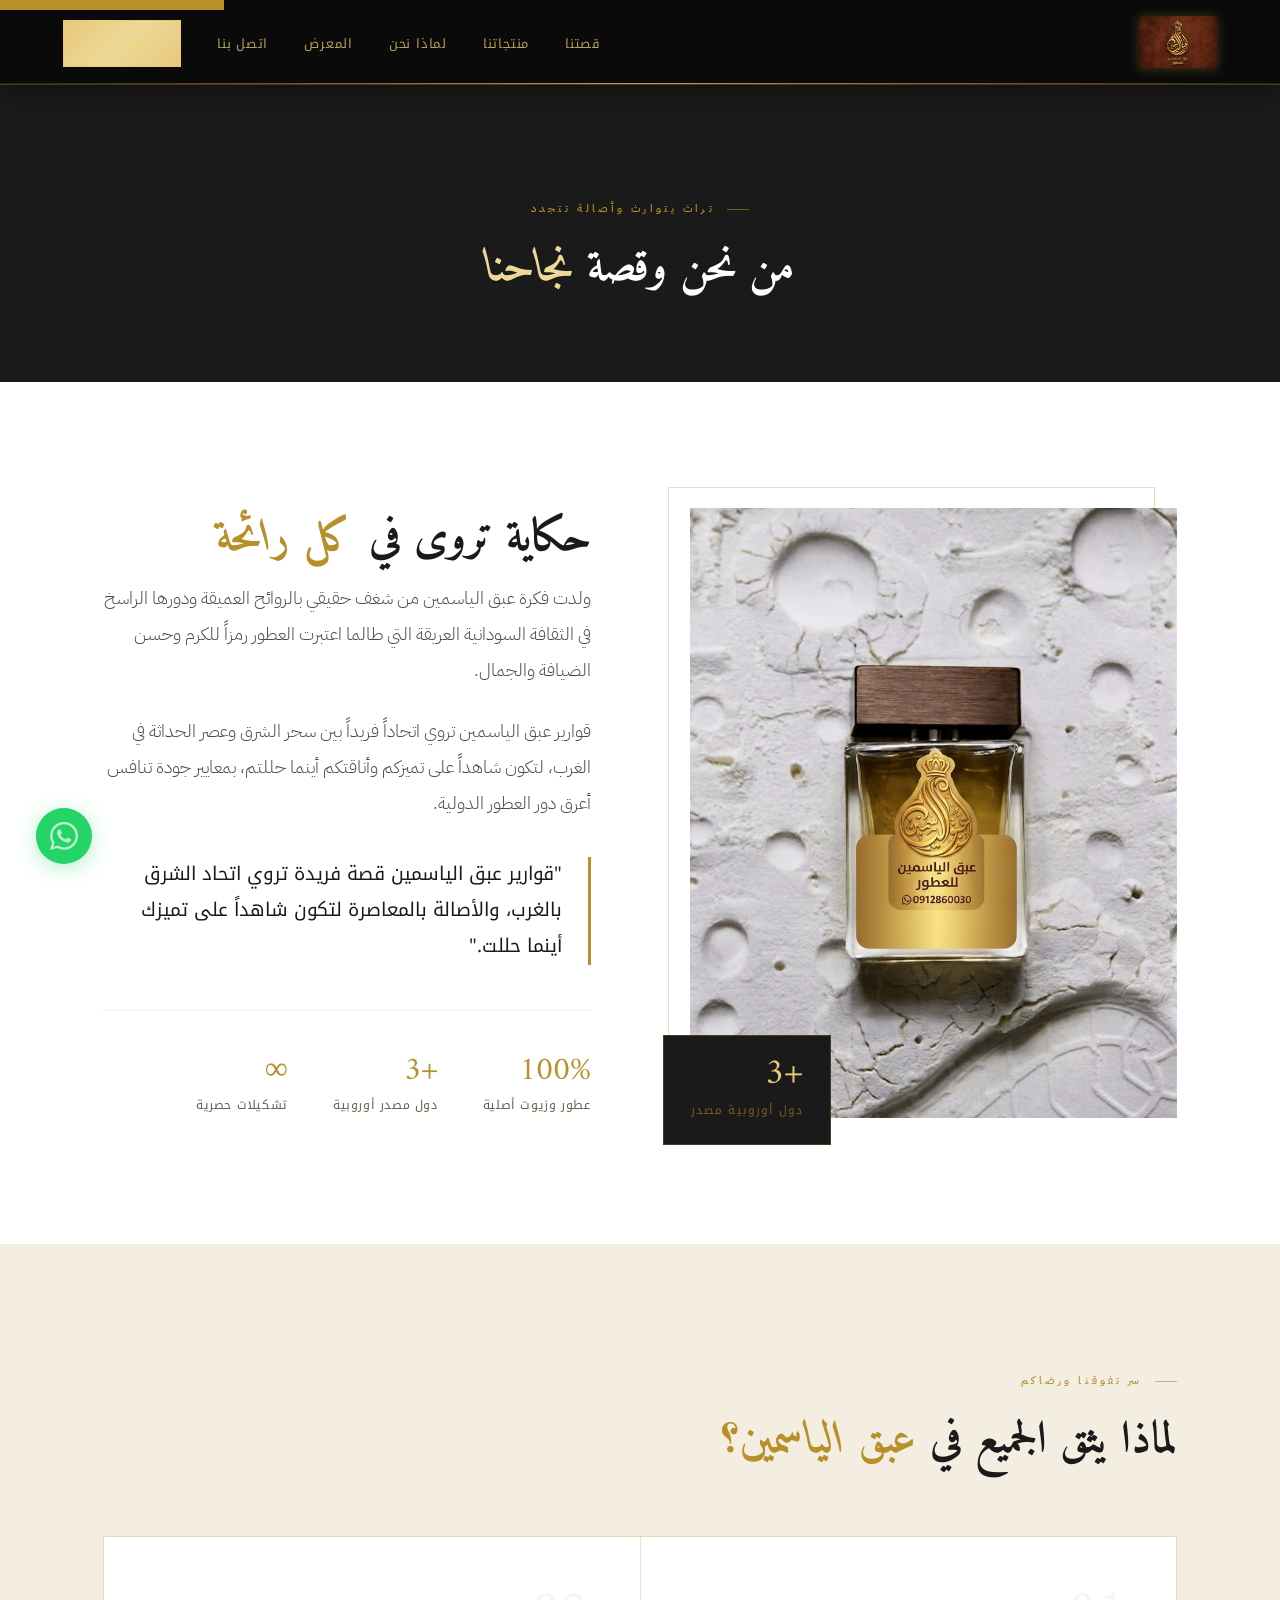
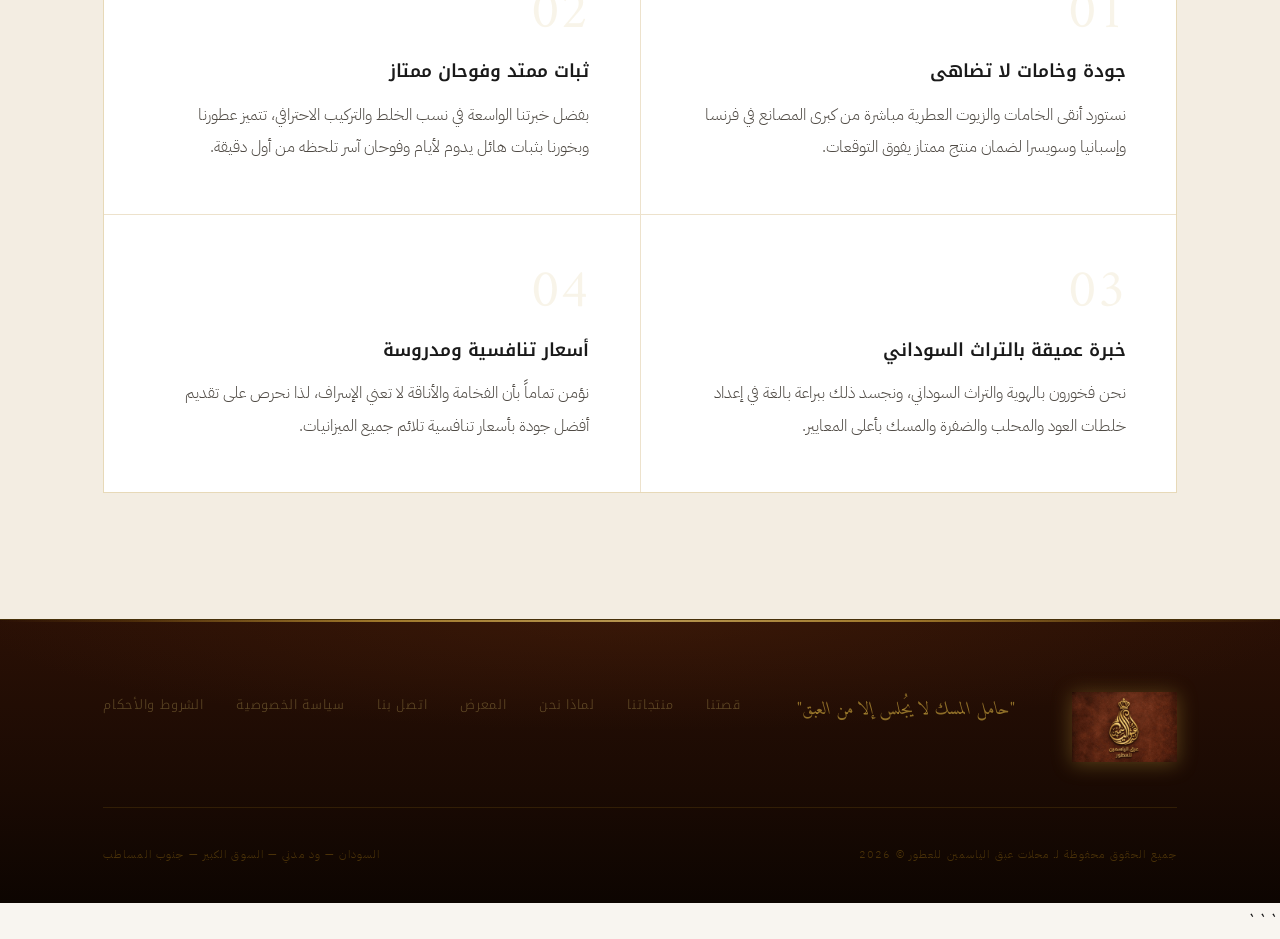
<file: pages/about.html>
```html
<!DOCTYPE html>
<html lang="ar" dir="rtl">
<head>
  <meta charset="UTF-8">
  <meta name="viewport" content="width=device-width, initial-scale=1.0">

  <!-- SEO META TAGS -->
  
  <title>من نحن | محلات عبق الياسمين للعطور</title>
  <meta name="description" content="تعرّفوا على قصة محلات عبق الياسمين للعطور في ود مدني، السودان، وتراثها العريق في صناعة العطور والبخور الفاخرة منذ عام 2020.">
  <meta name="author" content="محلات عبق الياسمين للعطور">

  <!-- Canonical URL -->
  <link rel="canonical" href="https://abag.vercel.app/pages/about.html">

  <!-- Robots -->
  <meta name="robots" content="index, follow">

  <link rel="icon" type="image/svg+xml" href="../assets/images/logo.png">

  <!-- FONTS -->
  <link rel="preconnect" href="https://fonts.googleapis.com">
  <link rel="preconnect" href="https://fonts.gstatic.com" crossorigin>
  <link href="https://fonts.googleapis.com/css2?family=Amiri:ital,wght@0,400;0,700;1,400;1,700&family=IBM+Plex+Sans+Arabic:wght@300;400;500;600&family=Noto+Kufi+Arabic:wght@300;400;500;600;700&family=Cormorant+Garamond:ital,wght@0,300;0,400;1,300;1,400&display=swap" rel="stylesheet">

  <!-- STYLESHEETS -->
  <link rel="stylesheet" href="../assets/css/style.css">
  <link rel="stylesheet" href="../assets/css/components.css">
  <link rel="stylesheet" href="../assets/css/responsive.css">
</head>
<body>

<a href="#main-content" class="skip-link">تخطي إلى المحتوى الرئيسي</a>

<!-- ════════════════════════════════════════
     HEADER / NAVIGATION
════════════════════════════════════════ -->
<header>
  <nav class="nav" id="nav" aria-label="التنقل الرئيسي">
    <a href="../index.html" class="logo-mark" aria-label="عبق الياسمين للعطور - الصفحة الرئيسية">
      <img src="../assets/images/logo.png" alt="شعار عبق الياسمين للعطور" class="logo-img" width="52" height="52">
    </a>

    <ul class="nav-links" id="nav-links">
      <li><a href="about.html" aria-current="page">قصتنا</a></li>
      <li><a href="services.html">منتجاتنا</a></li>
      <li><a href="../index.html#features">لماذا نحن</a></li>
      <li><a href="../index.html#gallery">المعرض</a></li>
      <li><a href="contact.html">اتصل بنا</a></li>
      <li><a href="https://wa.me/249912860030" class="nav-cta" target="_blank" rel="noopener">اطلب الآن</a></li>
    </ul>

    <button class="hamburger" id="hamburger" aria-label="فتح القائمة" aria-expanded="false" aria-controls="nav-links">
      <span></span><span></span><span></span>
    </button>
  </nav>
</header>

<main id="main-content">

  <!-- PAGE HERO -->
  <section class="page-hero">
    <div class="container">
      <p class="eyebrow on-dark">تراث يتوارث وأصالة تتجدد</p>
      <h1 class="section-title-light">من نحن وقصة <em>نجاحنا</em></h1>
    </div>
  </section>

  <!-- ABOUT CONTENT -->
  <section class="about section reveal" aria-labelledby="about-heading">
    <div class="container">
      <div class="about-grid">
        <figure class="about-img-frame reveal reveal-d1">
          <img src="../assets/images/img10.png" alt="صناعة العطور الفاخرة في عبق الياسمين" loading="lazy" width="700" height="875">
          <div class="about-img-badge">
            <span class="about-badge-num">+3</span>
            <span class="about-badge-lbl">دول أوروبية مصدر</span>
          </div>
        </figure>

        <div class="about-text reveal reveal-d2">
          <h2 class="section-title" id="about-heading">حكاية تروى في <em>كل رائحة</em></h2>

          <p>
            ولدت فكرة عبق الياسمين من شغف حقيقي بالروائح العميقة ودورها الراسخ في الثقافة السودانية العريقة التي طالما اعتبرت العطور رمزاً للكرم وحسن الضيافة والجمال.
          </p>

          <p>
            قوارير عبق الياسمين تروي اتحاداً فريداً بين سحر الشرق وعصر الحداثة في الغرب، لتكون شاهداً على تميزكم وأناقتكم أينما حللتم، بمعايير جودة تنافس أعرق دور العطور الدولية.
          </p>

          <blockquote class="about-quote">
            <p>"قوارير عبق الياسمين قصة فريدة تروي اتحاد الشرق بالغرب، والأصالة بالمعاصرة لتكون شاهداً على تميزك أينما حللت."</p>
          </blockquote>

          <div class="about-stats">
            <div>
              <span class="about-stat-n">100%</span>
              <span class="about-stat-l">عطور وزيوت أصلية</span>
            </div>
            <div>
              <span class="about-stat-n">+3</span>
              <span class="about-stat-l">دول مصدر أوروبية</span>
            </div>
            <div>
              <span class="about-stat-n">∞</span>
              <span class="about-stat-l">تشكيلات حصرية</span>
            </div>
          </div>
        </div>
      </div>
    </div>
  </section>

  <!-- WHY US (re-used features section content) -->
  <section class="features section reveal" aria-labelledby="features-heading">
    <div class="container">
      <p class="eyebrow">سر تفوقنا ورضاكم</p>
      <h2 class="section-title" id="features-heading">لماذا يثق الجميع في <em>عبق الياسمين؟</em></h2>

      <div class="features-grid">
        <div class="feat-card reveal reveal-d1">
          <span class="feat-num" aria-hidden="true">01</span>
          <h3 class="feat-title">جودة وخامات لا تضاهى</h3>
          <p class="feat-desc">نستورد أنقى الخامات والزيوت العطرية مباشرة من كبرى المصانع في فرنسا وإسبانيا وسويسرا لضمان منتج ممتاز يفوق التوقعات.</p>
        </div>
        <div class="feat-card reveal reveal-d2">
          <span class="feat-num" aria-hidden="true">02</span>
          <h3 class="feat-title">ثبات ممتد وفوحان ممتاز</h3>
          <p class="feat-desc">بفضل خبرتنا الواسعة في نسب الخلط والتركيب الاحترافي، تتميز عطورنا وبخورنا بثبات هائل يدوم لأيام وفوحان آسر تلحظه من أول دقيقة.</p>
        </div>
        <div class="feat-card reveal reveal-d3">
          <span class="feat-num" aria-hidden="true">03</span>
          <h3 class="feat-title">خبرة عميقة بالتراث السوداني</h3>
          <p class="feat-desc">نحن فخورون بالهوية والتراث السوداني، ونجسد ذلك ببراعة بالغة في إعداد خلطات العود والمحلب والضفرة والمسك بأعلى المعايير.</p>
        </div>
        <div class="feat-card reveal reveal-d4">
          <span class="feat-num" aria-hidden="true">04</span>
          <h3 class="feat-title">أسعار تنافسية ومدروسة</h3>
          <p class="feat-desc">نؤمن تماماً بأن الفخامة والأناقة لا تعني الإسراف، لذا نحرص على تقديم أفضل جودة بأسعار تنافسية تلائم جميع الميزانيات.</p>
        </div>
      </div>
    </div>
  </section>

</main>

<!-- FOOTER -->
<footer role="contentinfo">
  <div class="container">
    <div class="footer-top">
      <a href="../index.html" class="logo-mark" aria-label="عبق الياسمين للعطور - الصفحة الرئيسية">
        <img src="../assets/images/logo.png" alt="شعار عبق الياسمين للعطور" class="logo-img-footer" width="70" height="70">
      </a>
      <p class="footer-quote">"حامل المسك لا يُجلس إلا من العبق"</p>
      <nav class="footer-nav" aria-label="روابط التذييل">
        <a href="about.html">قصتنا</a>
        <a href="services.html">منتجاتنا</a>
        <a href="../index.html#features">لماذا نحن</a>
        <a href="../index.html#gallery">المعرض</a>
        <a href="contact.html">اتصل بنا</a>
        <a href="privacy.html">سياسة الخصوصية</a>
        <a href="terms.html">الشروط والأحكام</a>
      </nav>
    </div>
    <div class="footer-bottom">
      <p class="footer-copy">جميع الحقوق محفوظة لـ محلات عبق الياسمين للعطور © 2026</p>
      <p class="footer-copy ltr">السودان — ود مدني — السوق الكبير — جنوب المساطب</p>
    </div>
  </div>
</footer>

<a class="wa-float" href="https://wa.me/249912860030?text=السلام%20عليكم،%20أريد%20الاستفسار%20عن%20منتجاتكم" target="_blank" rel="noopener" aria-label="تواصل معنا عبر واتساب">
  <div class="wa-float-pulse" aria-hidden="true"></div>
  <span class="wa-float-label">تواصل عبر واتساب</span>
  <div class="wa-float-circle">
    <img src="../assets/icons/whatsapp.svg" alt="" width="28" height="28" aria-hidden="true">
  </div>
</a>

<script src="../assets/js/animations.js" defer></script>
<script src="../assets/js/main.js" defer></script>
</body>
</html>
```
</file>
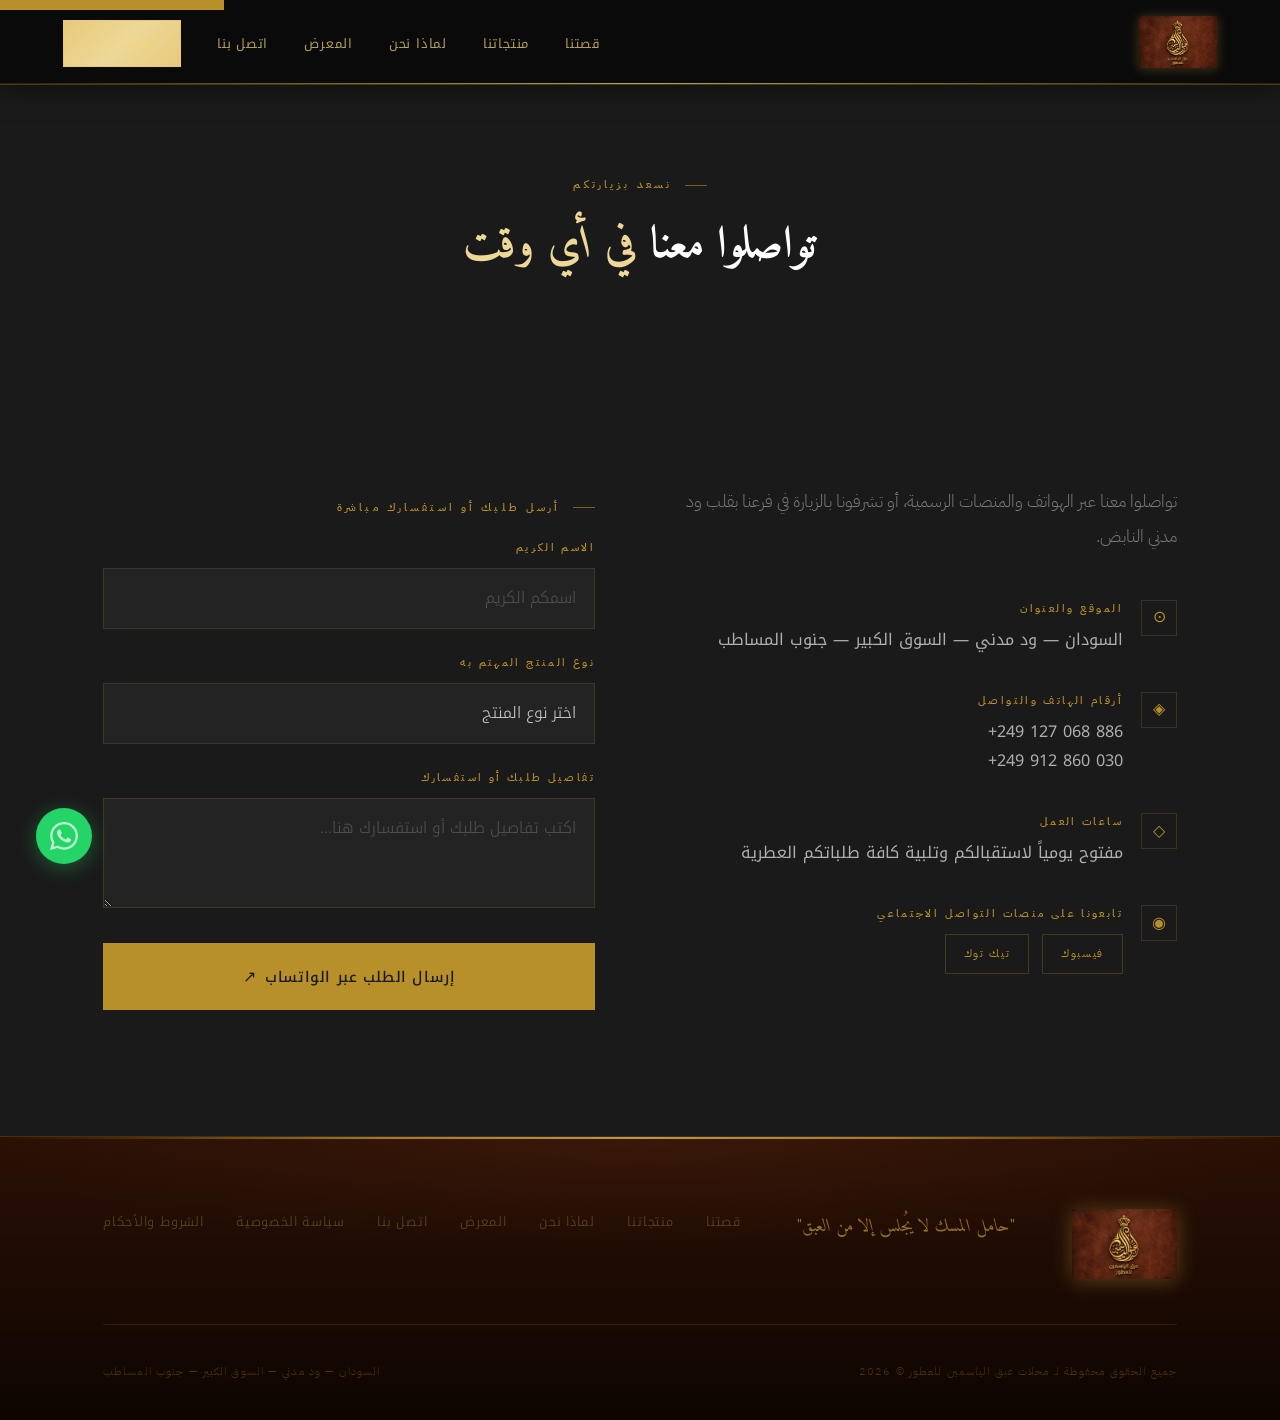
<file: pages/contact.html>
<!DOCTYPE html>
<html lang="ar" dir="rtl">
<head>
  <meta charset="UTF-8">
  <meta name="viewport" content="width=device-width, initial-scale=1.0">

 
  <!-- ════════════════════════════════════════
       SEO META TAGS
   ════════════════════════════════════════ -->
  <title>اتصل بنا | محلات عبق الياسمين للعطور</title>
  <meta name="description" content="تواصلوا مع محلات عبق الياسمين للعطور في ود مدني، السودان عبر الهاتف أو واتساب أو زورونا في فرعنا بالسوق الكبير.">
  <meta name="keywords" content="اتصل بنا, عبق الياسمين, عطور, ود مدني, السودان, واتساب, فيسبوك, تيك توك">
  <meta name="author" content="محلات عبق الياسمين للعطور">
  <link rel="canonical" href="https://abag.vercel.app/pages/contact.html">

  <!-- Open Graph / social sharing -->
  <meta property="og:type" content="website">
  <meta property="og:locale" content="ar_AR">
  <meta property="og:title" content="اتصل بنا | محلات عبق الياسمين للعطور">
  <meta property="og:description" content="تواصلوا مع محلات عبق الياسمين للعطور في ود مدني، السودان عبر الهاتف أو واتساب أو زورونا في فرعنا بالسوق الكبير.">
  <meta property="og:image" content="https://abag.vercel.app/assets/images/logo.png">
  <meta property="og:url" content="https://abag.vercel.app/pages/contact.html">
  <meta property="og:site_name" content="عبق الياسمين للعطور">

  <!-- Twitter Card -->
  <meta name="twitter:card" content="summary_large_image">
  <meta name="twitter:title" content="اتصل بنا | محلات عبق الياسمين للعطور">
  <meta name="twitter:description" content="تواصلوا مع محلات عبق الياسمين للعطور في ود مدني، السودان عبر الهاتف أو واتساب أو زورونا في فرعنا بالسوق الكبير.">
  <meta name="twitter:image" content="https://abag.vercel.app/assets/images/logo.png">
  <!-- Robots -->
  <meta name="robots" content="index, follow">

  <!-- Favicon -->
  <link rel="icon" type="image/png" href="../assets/images/logo.png">
  <link rel="apple-touch-icon" href="../assets/images/logo.png">

  <!-- ════════════════════════════════════════
       FONTS
  ════════════════════════════════════════ -->
  <link rel="preconnect" href="https://fonts.googleapis.com">
  <link rel="preconnect" href="https://fonts.gstatic.com" crossorigin>
  <link href="https://fonts.googleapis.com/css2?family=Amiri:ital,wght@0,400;0,700;1,400;1,700&family=IBM+Plex+Sans+Arabic:wght@300;400;500;600&family=Noto+Kufi+Arabic:wght@300;400;500;600;700&family=Cormorant+Garamond:ital,wght@0,300;0,400;1,300;1,400&display=swap" rel="stylesheet">

  <!-- Font Awesome -->
  <link rel="stylesheet" href="https://cdnjs.cloudflare.com/ajax/libs/font-awesome/6.0.0-beta3/css/all.min.css">

  <!-- ════════════════════════════════════════
       STYLESHEETS
  ════════════════════════════════════════ -->
  <link rel="stylesheet" href="../assets/css/style.css">
  <link rel="stylesheet" href="../assets/css/components.css">
  <link rel="stylesheet" href="../assets/css/responsive.css">

  <!-- Structured Data / JSON-LD for SEO -->
  <script type="application/ld+json">
  {
    "@context": "https://schema.org",
    "@type": "LocalBusiness",
    "name": "عبق الياسمين للعطور",
    "alternateName": "ABAG Fragrances",
    "description": "محلات عبق الياسمين للعطور بوجهتها الراقية في ود مدني تقدم أرقى التركيبات الفرنسية، الإسبانية، السويسرية، وأجود أنواع العود والبخور والمحلب والضفرة بتراث سوداني عريق.",
    "url": "https://yousif192025.github.io/abag/",
    "logo": "https://yousif192025.github.io/abag/assets/images/logo.png",
    "image": "https://yousif192025.github.io/abag/assets/images/logo.png",
    "address": {
      "@type": "PostalAddress",
      "addressLocality": "ود مدني",
      "addressCountry": "SD",
      "addressRegion": "الجزيرة",
      "streetAddress": "السوق الكبير، جنوب المساطب"
    },
    "telephone": "+249127068886",
    "priceRange": "$$",
    "openingHours": "Sa-Th 09:00-22:00",
    "sameAs": [
      "https://www.facebook.com/profile.php?id=61589867810600",
      "https://www.tiktok.com/@user7852165986675"
    ]
  }
  </script>
</head>
<body>

<!-- Skip link for keyboard / screen-reader users -->
<a href="#main-content" class="skip-link">تخطي إلى المحتوى الرئيسي</a>

<!-- ════════════════════════════════════════
     HEADER / NAVIGATION
════════════════════════════════════════ -->
<header>
  <nav class="nav" id="nav" aria-label="التنقل الرئيسي">
    <a href="../index.html" class="logo-mark" aria-label="عبق الياسمين للعطور - الصفحة الرئيسية">
      <img src="../assets/images/logo.png" alt="شعار عبق الياسمين للعطور" class="logo-img" width="52" height="52">
    </a>

    <ul class="nav-links" id="nav-links">
      <li><a href="about.html">قصتنا</a></li>
      <li><a href="services.html">منتجاتنا</a></li>
      <li><a href="../index.html#features">لماذا نحن</a></li>
      <li><a href="../index.html#gallery">المعرض</a></li>
      <li><a href="contact.html" aria-current="page">اتصل بنا</a></li>
      <li>
        <a href="https://wa.me/249912860030" class="nav-cta" target="_blank" rel="noopener">اطلب الآن</a>
      </li>
    </ul>

    <button class="hamburger" id="hamburger" aria-label="فتح القائمة" aria-expanded="false" aria-controls="nav-links">
      <span></span><span></span><span></span>
    </button>
  </nav>
</header>

<main id="main-content">

  <!-- ════════════════════════════════════════
       PAGE HERO
  ════════════════════════════════════════ -->
  <section class="page-hero">
    <div class="container">
      <p class="eyebrow on-dark">نسعد بزيارتكم</p>
      <h1 class="section-title-light">تواصلوا معنا <em>في أي وقت</em></h1>
    </div>
  </section>

  <!-- ════════════════════════════════════════
       CONTACT
  ════════════════════════════════════════ -->
  <section class="contact section reveal" aria-labelledby="contact-heading">
    <div class="container">
      <h2 class="visually-hidden" id="contact-heading">معلومات التواصل والنموذج</h2>
      <div class="contact-grid">
        <!-- INFO -->
        <div>
          <p class="text-on-dark">
            تواصلوا معنا عبر الهواتف والمنصات الرسمية، أو تشرفونا بالزيارة في فرعنا بقلب ود مدني النابض.
          </p>

          <div class="contact-info-item">
            <div class="contact-info-icon" aria-hidden="true">⊙</div>
            <div>
              <span class="contact-info-label">الموقع والعنوان</span>
              <p class="contact-info-val">السودان — ود مدني — السوق الكبير — جنوب المساطب</p>
            </div>
          </div>

          <div class="contact-info-item">
            <div class="contact-info-icon" aria-hidden="true">◈</div>
            <div>
              <span class="contact-info-label">أرقام الهاتف والتواصل</span>
              <p class="contact-info-val ltr-num">
                <a href="tel:+249127068886">+249 127 068 886</a>
                <br>
                <a href="tel:+249912860030">+249 912 860 030</a>
              </p>
            </div>
          </div>

          <div class="contact-info-item">
            <div class="contact-info-icon" aria-hidden="true">◇</div>
            <div>
              <span class="contact-info-label">ساعات العمل</span>
              <p class="contact-info-val">مفتوح يومياً لاستقبالكم وتلبية كافة طلباتكم العطرية</p>
            </div>
          </div>

          <div class="contact-info-item">
            <div class="contact-info-icon" aria-hidden="true">◉</div>
            <div>
              <span class="contact-info-label">تابعونا على منصات التواصل الاجتماعي</span>
              <div class="contact-social">
                <a href="https://www.facebook.com/profile.php?id=61589867810600" class="social-btn" target="_blank" rel="noopener" aria-label="صفحتنا على فيسبوك - تابعونا للحصول على آخر العروض">فيسبوك</a>
                <a href="https://www.tiktok.com/@user7852165986675" class="social-btn" target="_blank" rel="noopener" aria-label="صفحتنا على تيك توك - اكتشف عطورنا الجديدة">تيك توك</a>
              </div>
            </div>
          </div>
        </div>

        <!-- FORM -->
        <div>
          <p class="eyebrow on-dark">أرسل طلبك أو استفسارك مباشرة</p>
          <form action="https://wa.me/249912860030" method="get" target="_blank" aria-label="نموذج التواصل والاستفسار">
            <div class="form-field">
              <label class="form-label" for="fname">الاسم الكريم</label>
              <input class="form-input" type="text" id="fname" name="name" placeholder="اسمكم الكريم" autocomplete="name">
            </div>
            <div class="form-field">
              <label class="form-label" for="fprod">نوع المنتج المهتم به</label>
              <select class="form-select" id="fprod" name="product">
                <option value="" disabled selected>اختر نوع المنتج</option>
                <option>تركيب عطور غربية فاخرة</option>
                <option>بخور وعود وعنفر</option>
                <option>ريحة ناشفة وتجهيزات سودانية</option>
                <option>تركيب عطر خاص مخصص</option>
              </select>
            </div>
            <div class="form-field">
              <label class="form-label" for="fmsg">تفاصيل طلبك أو استفسارك</label>
              <textarea class="form-textarea" id="fmsg" name="text" placeholder="اكتب تفاصيل طلبك أو استفسارك هنا..."></textarea>
            </div>
            <button type="submit" class="form-submit">
              إرسال الطلب عبر الواتساب
              <span class="form-submit-icon" aria-hidden="true">↗</span>
            </button>
          </form>
        </div>
      </div>
    </div>
  </section>

</main>

<!-- ════════════════════════════════════════
     FOOTER
════════════════════════════════════════ -->
<footer role="contentinfo">
  <div class="container">
    <div class="footer-top">
      <a href="../index.html" class="logo-mark" aria-label="عبق الياسمين للعطور - الصفحة الرئيسية">
        <img src="../assets/images/logo.png" alt="شعار عبق الياسمين للعطور" class="logo-img-footer" width="70" height="70">
      </a>
      <p class="footer-quote">"حامل المسك لا يُجلس إلا من العبق"</p>
      <nav class="footer-nav" aria-label="روابط التذييل">
        <a href="about.html">قصتنا</a>
        <a href="services.html">منتجاتنا</a>
        <a href="../index.html#features">لماذا نحن</a>
        <a href="../index.html#gallery">المعرض</a>
        <a href="contact.html" aria-current="page">اتصل بنا</a>
        <a href="privacy.html">سياسة الخصوصية</a>
        <a href="terms.html">الشروط والأحكام</a>
      </nav>
    </div>
    <div class="footer-bottom">
      <p class="footer-copy">جميع الحقوق محفوظة لـ محلات عبق الياسمين للعطور © 2026</p>
      <p class="footer-copy ltr">السودان — ود مدني — السوق الكبير — جنوب المساطب</p>
    </div>
  </div>
</footer>

<!-- ════════════════════════════════════════
     WHATSAPP FLOATING BUTTON
════════════════════════════════════════ -->
<a class="wa-float"
   href="https://wa.me/249912860030?text=السلام%20عليكم،%20أريد%20الاستفسار%20عن%20منتجاتكم"
   target="_blank"
   rel="noopener"
   aria-label="تواصل معنا عبر واتساب - خدمة العملاء متاحة 24 ساعة">
  <div class="wa-float-pulse" aria-hidden="true"></div>
  <span class="wa-float-label">تواصل عبر واتساب</span>
  <div class="wa-float-circle">
    <img src="../assets/icons/whatsapp.svg" alt="" width="28" height="28" aria-hidden="true">
  </div>
</a>

<!-- ════════════════════════════════════════
     JAVASCRIPT
════════════════════════════════════════ -->
<script src="../assets/js/animations.js" defer></script>
<script src="../assets/js/main.js" defer></script>

</body>
</html>
</file>
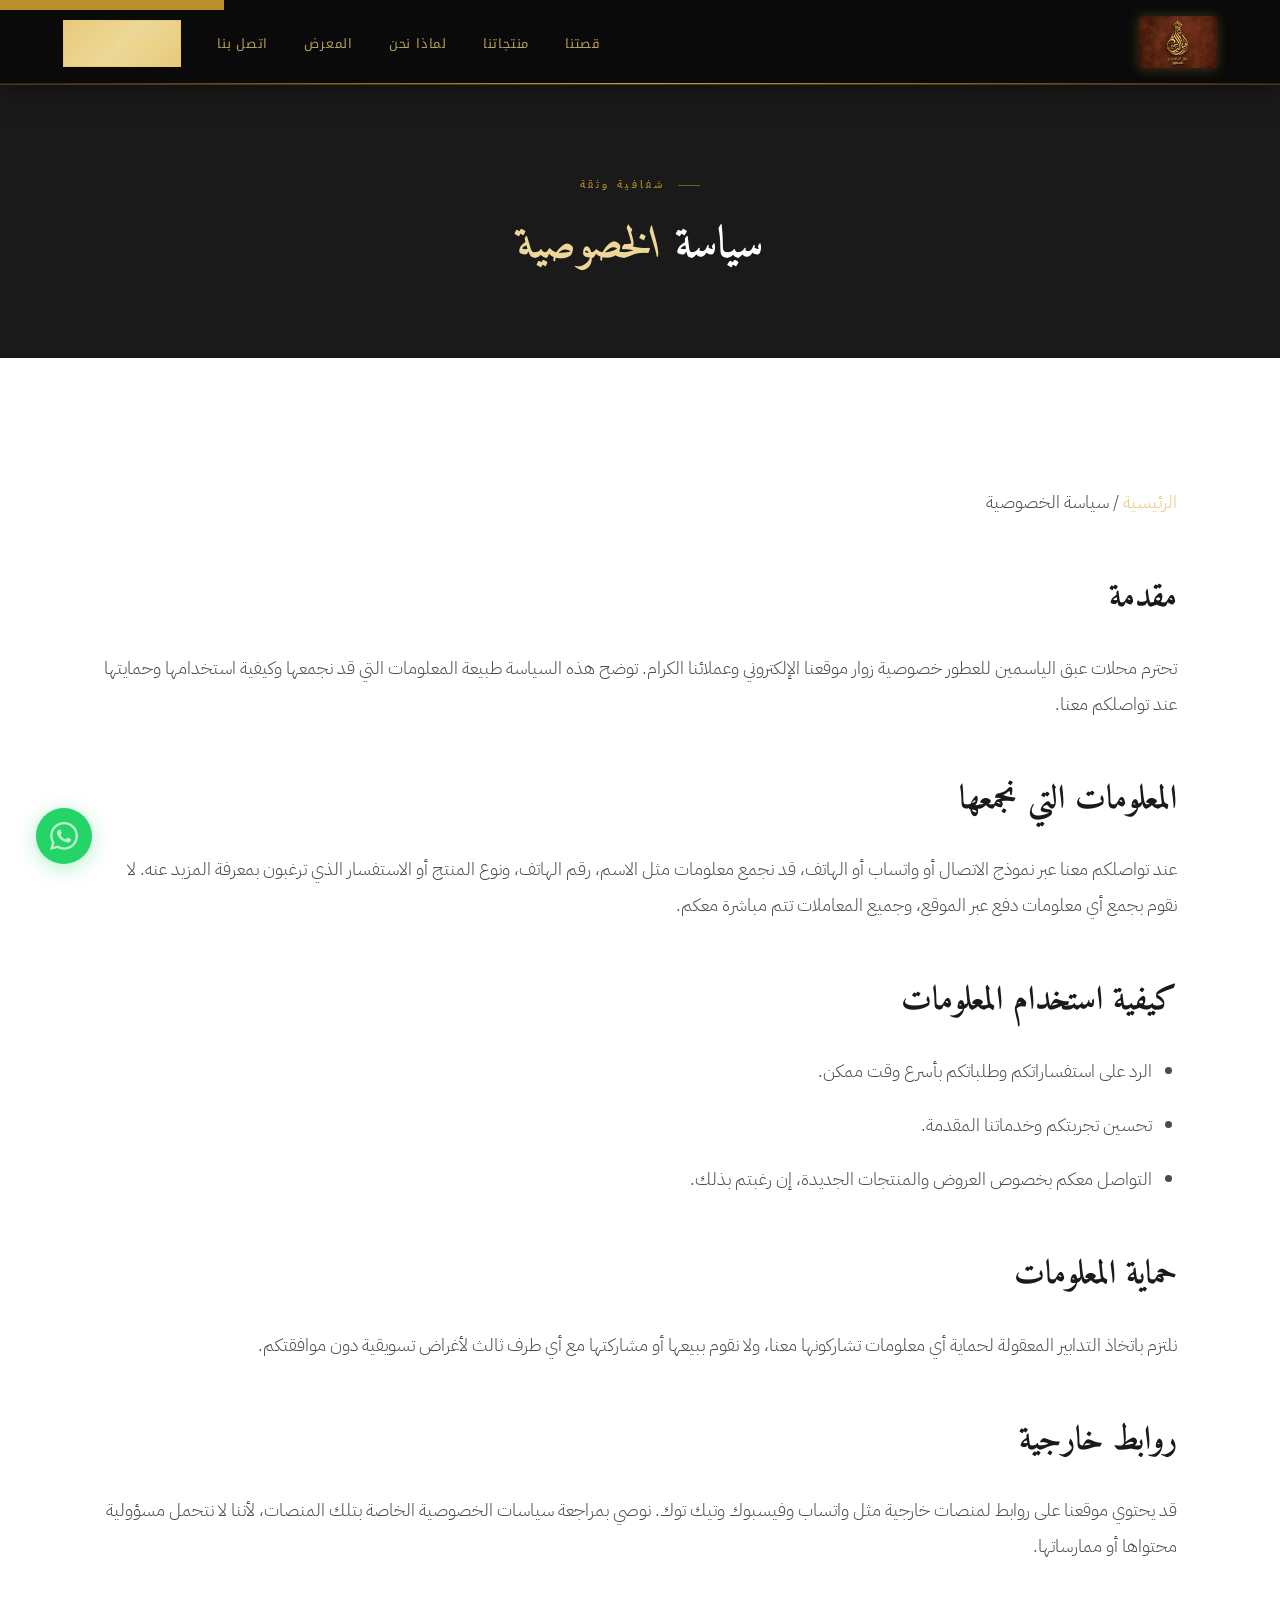
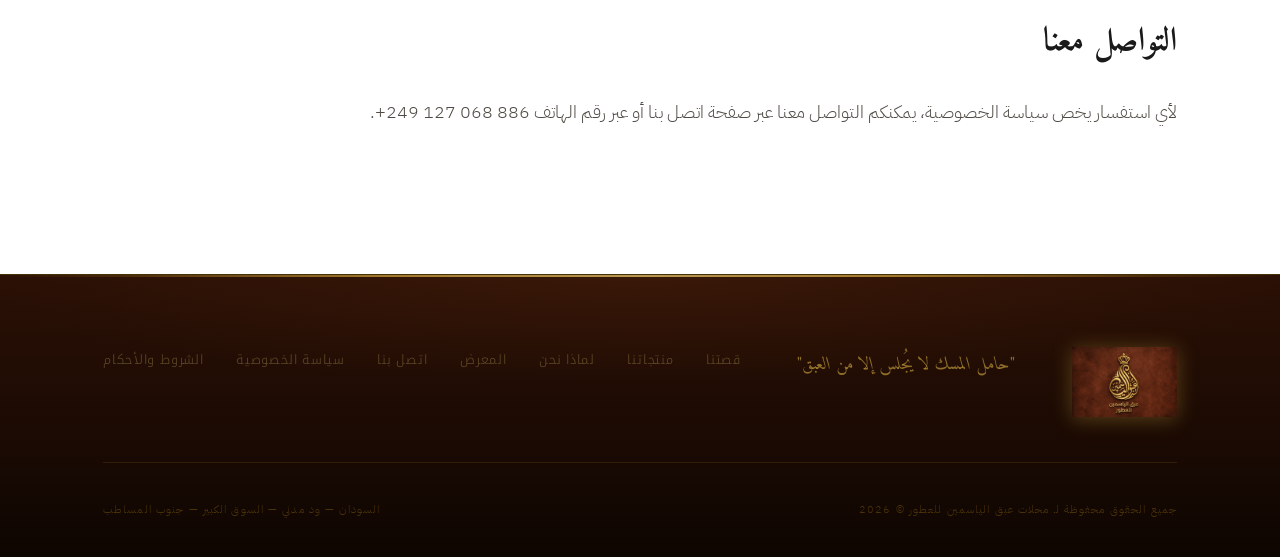
<file: pages/privacy.html>
<!DOCTYPE html>
<html lang="ar" dir="rtl">
<head>
  <meta charset="UTF-8">
  <meta name="viewport" content="width=device-width, initial-scale=1.0">

  <!-- ════════════════════════════════════════
       SEO META TAGS
  ════════════════════════════════════════ -->
  <title>سياسة الخصوصية | محلات عبق الياسمين للعطور</title>
  <meta name="description" content="سياسة الخصوصية الخاصة بمحلات عبق الياسمين للعطور، وكيفية جمع واستخدام وحماية بياناتكم الشخصية.">
  <meta name="keywords" content="سياسة الخصوصية, عبق الياسمين, عطور, ود مدني, السودان, حماية البيانات">
  <meta name="author" content="محلات عبق الياسمين للعطور">

  <!-- السماح لمحركات البحث بفهرسة الصفحة -->
  <meta name="robots" content="index, follow">

  <!-- Canonical URL -->
  <link rel="canonical" href="https://abag.vercel.app/pages/privacy.html">

  <!-- Open Graph / social sharing -->
  <meta property="og:type" content="website">
  <meta property="og:locale" content="ar_AR">
  <meta property="og:title" content="سياسة الخصوصية | محلات عبق الياسمين للعطور">
  <meta property="og:description" content="سياسة الخصوصية الخاصة بمحلات عبق الياسمين للعطور، وكيفية جمع واستخدام وحماية بياناتكم الشخصية.">
  <meta property="og:image" content="https://abag.vercel.app/assets/images/logo.png">
  <meta property="og:url" content="https://abag.vercel.app/pages/privacy.html">
  <meta property="og:site_name" content="عبق الياسمين للعطور">

  <!-- Twitter Card -->
  <meta name="twitter:card" content="summary_large_image">
  <meta name="twitter:title" content="سياسة الخصوصية | محلات عبق الياسمين للعطور">
  <meta name="twitter:description" content="سياسة الخصوصية الخاصة بمحلات عبق الياسمين للعطور، وكيفية جمع واستخدام وحماية بياناتكم الشخصية.">
  <meta name="twitter:image" content="https://abag.vercel.app/assets/images/logo.png">

  <!-- Favicon -->
  <link rel="icon" type="image/png" href="../assets/images/logo.png">
  <link rel="apple-touch-icon" href="../assets/images/logo.png">

  <!-- ════════════════════════════════════════
       FONTS
  ════════════════════════════════════════ -->
  <link rel="preconnect" href="https://fonts.googleapis.com">
  <link rel="preconnect" href="https://fonts.gstatic.com" crossorigin>
  <link href="https://fonts.googleapis.com/css2?family=Amiri:ital,wght@0,400;0,700;1,400;1,700&family=IBM+Plex+Sans+Arabic:wght@300;400;500;600&family=Noto+Kufi+Arabic:wght@300;400;500;600;700&family=Cormorant+Garamond:ital,wght@0,300;0,400;1,300;1,400&display=swap" rel="stylesheet">

  <!-- Font Awesome -->
  <link rel="stylesheet" href="https://cdnjs.cloudflare.com/ajax/libs/font-awesome/6.0.0-beta3/css/all.min.css">

  <!-- ════════════════════════════════════════
       STYLESHEETS
  ════════════════════════════════════════ -->
  <link rel="stylesheet" href="../assets/css/style.css">
  <link rel="stylesheet" href="../assets/css/components.css">
  <link rel="stylesheet" href="../assets/css/responsive.css">

  <!-- Structured Data / JSON-LD for SEO -->
  <script type="application/ld+json">
  {
    "@context": "https://schema.org",
    "@type": "WebPage",
    "name": "سياسة الخصوصية | محلات عبق الياسمين للعطور",
    "description": "سياسة الخصوصية الخاصة بمحلات عبق الياسمين للعطور، وكيفية جمع واستخدام وحماية بياناتكم الشخصية.",
    "url": "https://abag.vercel.app/pages/privacy.html",
    "isPartOf": {
      "@type": "WebSite",
      "name": "عبق الياسمين للعطور",
      "url": "https://abag.vercel.app/"
    }
  }
  </script>
</head>
<body>

<!-- Skip link for keyboard / screen-reader users -->
<a href="#main-content" class="skip-link">تخطي إلى المحتوى الرئيسي</a>

<!-- ════════════════════════════════════════
     HEADER / NAVIGATION
════════════════════════════════════════ -->
<header>
  <nav class="nav" id="nav" aria-label="التنقل الرئيسي">
    <a href="../index.html" class="logo-mark" aria-label="عبق الياسمين للعطور - الصفحة الرئيسية">
      <img src="../assets/images/logo.png" alt="شعار عبق الياسمين للعطور" class="logo-img" width="52" height="52">
    </a>

    <ul class="nav-links" id="nav-links">
      <li><a href="about.html">قصتنا</a></li>
      <li><a href="services.html">منتجاتنا</a></li>
      <li><a href="../index.html#features">لماذا نحن</a></li>
      <li><a href="../index.html#gallery">المعرض</a></li>
      <li><a href="contact.html">اتصل بنا</a></li>
      <li>
        <a href="https://wa.me/249912860030" class="nav-cta" target="_blank" rel="noopener">اطلب الآن</a>
      </li>
    </ul>

    <button class="hamburger" id="hamburger" aria-label="فتح القائمة" aria-expanded="false" aria-controls="nav-links">
      <span></span><span></span><span></span>
    </button>
  </nav>
</header>

<main id="main-content">

  <!-- ════════════════════════════════════════
       PAGE HERO
  ════════════════════════════════════════ -->
  <section class="page-hero">
    <div class="container">
      <p class="eyebrow on-dark">شفافية وثقة</p>
      <h1 class="section-title-light">سياسة <em>الخصوصية</em></h1>
    </div>
  </section>

  <!-- ════════════════════════════════════════
       CONTENT
  ════════════════════════════════════════ -->
  <section class="page-content section">
    <div class="container">
      <p class="breadcrumb"><a href="../index.html">الرئيسية</a> / سياسة الخصوصية</p>

      <h2>مقدمة</h2>
      <p>
        تحترم محلات عبق الياسمين للعطور خصوصية زوار موقعنا الإلكتروني وعملائنا الكرام. توضح هذه السياسة طبيعة المعلومات التي قد نجمعها وكيفية استخدامها وحمايتها عند تواصلكم معنا.
      </p>

      <h2>المعلومات التي نجمعها</h2>
      <p>
        عند تواصلكم معنا عبر نموذج الاتصال أو واتساب أو الهاتف، قد نجمع معلومات مثل الاسم، رقم الهاتف، ونوع المنتج أو الاستفسار الذي ترغبون بمعرفة المزيد عنه. لا نقوم بجمع أي معلومات دفع عبر الموقع، وجميع المعاملات تتم مباشرة معكم.
      </p>

      <h2>كيفية استخدام المعلومات</h2>
      <ul>
        <li>الرد على استفساراتكم وطلباتكم بأسرع وقت ممكن.</li>
        <li>تحسين تجربتكم وخدماتنا المقدمة.</li>
        <li>التواصل معكم بخصوص العروض والمنتجات الجديدة، إن رغبتم بذلك.</li>
      </ul>

      <h2>حماية المعلومات</h2>
      <p>
        نلتزم باتخاذ التدابير المعقولة لحماية أي معلومات تشاركونها معنا، ولا نقوم ببيعها أو مشاركتها مع أي طرف ثالث لأغراض تسويقية دون موافقتكم.
      </p>

      <h2>روابط خارجية</h2>
      <p>
        قد يحتوي موقعنا على روابط لمنصات خارجية مثل واتساب وفيسبوك وتيك توك. نوصي بمراجعة سياسات الخصوصية الخاصة بتلك المنصات، لأننا لا نتحمل مسؤولية محتواها أو ممارساتها.
      </p>

      <h2>التواصل معنا</h2>
      <p>
        لأي استفسار يخص سياسة الخصوصية، يمكنكم التواصل معنا عبر صفحة <a href="contact.html">اتصل بنا</a> أو عبر رقم الهاتف <span dir="ltr">+249 127 068 886</span>.
      </p>
    </div>
  </section>

</main>

<!-- ════════════════════════════════════════
     FOOTER
════════════════════════════════════════ -->
<footer role="contentinfo">
  <div class="container">
    <div class="footer-top">
      <a href="../index.html" class="logo-mark" aria-label="عبق الياسمين للعطور - الصفحة الرئيسية">
        <img src="../assets/images/logo.png" alt="شعار عبق الياسمين للعطور" class="logo-img-footer" width="70" height="70">
      </a>
      <p class="footer-quote">"حامل المسك لا يُجلس إلا من العبق"</p>
      <nav class="footer-nav" aria-label="روابط التذييل">
        <a href="about.html">قصتنا</a>
        <a href="services.html">منتجاتنا</a>
        <a href="../index.html#features">لماذا نحن</a>
        <a href="../index.html#gallery">المعرض</a>
        <a href="contact.html">اتصل بنا</a>
        <a href="privacy.html" aria-current="page">سياسة الخصوصية</a>
        <a href="terms.html">الشروط والأحكام</a>
      </nav>
    </div>
    <div class="footer-bottom">
      <p class="footer-copy">جميع الحقوق محفوظة لـ محلات عبق الياسمين للعطور © 2026</p>
      <p class="footer-copy ltr">السودان — ود مدني — السوق الكبير — جنوب المساطب</p>
    </div>
  </div>
</footer>

<!-- ════════════════════════════════════════
     WHATSAPP FLOATING BUTTON
════════════════════════════════════════ -->
<a class="wa-float"
   href="https://wa.me/249912860030?text=السلام%20عليكم،%20أريد%20الاستفسار%20عن%20منتجاتكم"
   target="_blank"
   rel="noopener"
   aria-label="تواصل معنا عبر واتساب - خدمة العملاء متاحة 24 ساعة">
  <div class="wa-float-pulse" aria-hidden="true"></div>
  <span class="wa-float-label">تواصل عبر واتساب</span>
  <div class="wa-float-circle">
    <img src="../assets/icons/whatsapp.svg" alt="" width="28" height="28" aria-hidden="true">
  </div>
</a>

<!-- ════════════════════════════════════════
     JAVASCRIPT
════════════════════════════════════════ -->
<script src="../assets/js/animations.js" defer></script>
<script src="../assets/js/main.js" defer></script>

</body>
</html>
</file>
<file: assets/css/style.css>
/* ════════════════════════════════════════════════════════════════
   STYLE.CSS
   عبق الياسمين للعطور — الأنماط الأساسية
   يحتوي على: إعادة الضبط، المتغيرات، الشعار، شريط التنقل،
   القسم الرئيسي (Hero)، شريط الإحصائيات، التخطيط المشترك،
   حركة الظهور (Reveal)، الفواصل الزخرفية، التذييل، زر واتساب
   ════════════════════════════════════════════════════════════════ */

/* ───────────────────────────────
   1. RESET & ROOT VARIABLES
   ─────────────────────────────── */
*, *::before, *::after {
  box-sizing: border-box;
  margin: 0;
  padding: 0;
}

html {
  scroll-behavior: smooth;
  font-size: 18px;
}

:root {
  /* ── ألوان مستخرجة من الشعار الرسمي ── */
  --ink:        #0C0C0C;
  --ink2:       #1A1A1A;
  --nav-bg:     #0A0A0A;
  --leather-dk: #3D1A08;
  --leather-md: #5C2A0E;
  --leather-lt: #7A3C1A;
  --gold-dk:    #8B6914;
  --gold:       #C9961A;
  --gold-lt:    #E8BE45;
  --champagne:  #F2D878;
  --ivory:      #FAF7F2;
  --ivory2:     #F3EDE2;
  --white:      #FFFFFF;
  --muted:      #6B6357;
  --muted2:     #A39888;
  --border:     rgba(201,150,26,0.22);
  --border2:    rgba(12,12,12,0.08);
  --border-lt:  rgba(232,190,69,0.18);
  --hero-overlay: rgba(12,12,12,0.55);

  /* ── الخطوط مع font-display ── */
  --f-kufi:  'Noto Kufi Arabic', 'IBM Plex Sans Arabic', sans-serif;
  --f-ibm:   'IBM Plex Sans Arabic', sans-serif;
  --f-amiri: 'Amiri', 'Noto Kufi Arabic', serif;
  --f-serif: 'Cormorant Garamond', Georgia, serif;

  /* ── الانتقالات ── */
  --ease: cubic-bezier(0.22, 1, 0.36, 1);
  --transition-default: all 0.3s ease;
}

/* تحسين عرض الخطوط */
@font-face {
  font-family: 'Noto Kufi Arabic';
  font-display: swap;
}
@font-face {
  font-family: 'IBM Plex Sans Arabic';
  font-display: swap;
}
@font-face {
  font-family: 'Amiri';
  font-display: swap;
}
@font-face {
  font-family: 'Cormorant Garamond';
  font-display: swap;
}

body {
  font-family: var(--f-ibm);
  font-size: 1rem;
  line-height: 2;
  color: var(--ink);
  background: var(--ivory);
  overflow-x: hidden;
  -webkit-font-smoothing: antialiased;
  -moz-osx-font-smoothing: grayscale;
}

::selection { background: var(--gold); color: var(--white); }

::-webkit-scrollbar { width: 3px; }
::-webkit-scrollbar-track { background: var(--ivory2); }
::-webkit-scrollbar-thumb { background: var(--gold); border-radius: 2px; }

img { display: block; max-width: 100%; height: auto; }
a { text-decoration: none; color: inherit; }

/* تحسين اللمس على الجوال */
button, 
a, 
[role="button"],
.g-item,
.prod-tab,
.wa-float,
.social-btn,
.nav-cta,
.btn-primary,
.btn-ghost,
.form-submit,
.lightbox-nav,
.lightbox-close {
  touch-action: manipulation;
}

/* Visually hidden but accessible to screen readers */
.visually-hidden {
  position: absolute;
  width: 1px;
  height: 1px;
  padding: 0;
  margin: -1px;
  overflow: hidden;
  clip: rect(0, 0, 0, 0);
  white-space: nowrap;
  border: 0;
}

/* Skip-to-content link for keyboard / screen-reader users */
.skip-link {
  position: absolute;
  top: -40px;
  left: 0;
  background: var(--gold);
  color: var(--ink);
  padding: 0.6rem 1.2rem;
  font-family: var(--f-kufi);
  font-size: 0.8rem;
  z-index: 1000;
  transition: top 0.2s;
}
.skip-link:focus { top: 0; }

/* ───────────────────────────────
   2. LOGO COMPONENT (reusable)
   ─────────────────────────────── */
.logo-mark {
  display: inline-flex;
  align-items: center;
  gap: 0.5rem;
  text-decoration: none;
}
.logo-mark svg { flex-shrink: 0; }
.logo-img {
  height: 52px;
  width: auto;
  object-fit: contain;
  display: block;
  filter: drop-shadow(0 1px 6px rgba(232,190,69,0.25));
  transition: filter 0.3s;
  flex-shrink: 0;
}
.logo-img-footer {
  height: 70px;
  width: auto;
  object-fit: contain;
  display: block;
  filter: drop-shadow(0 2px 10px rgba(232,190,69,0.3));
  flex-shrink: 0;
}
.logo-mark:hover .logo-img {
  filter: drop-shadow(0 2px 10px rgba(232,190,69,0.45));
}
.logo-text-wrap { display: flex; flex-direction: column; line-height: 1.1; }
.logo-ar {
  font-family: var(--f-kufi);
  font-weight: 600;
  font-size: 1rem;
  color: var(--champagne);
  letter-spacing: 0.02em;
}
.logo-en {
  font-family: var(--f-serif);
  font-weight: 300;
  font-size: 0.72rem;
  letter-spacing: 0.35em;
  color: rgba(242,216,120,0.5);
  text-transform: uppercase;
}
.logo-mark.dark .logo-ar { color: var(--ink); }
.logo-mark.dark .logo-en { color: var(--muted); }

/* ───────────────────────────────
   3. NAVIGATION
   ─────────────────────────────── */
.nav {
  position: fixed;
  inset: 0 0 auto 0;
  z-index: 100;
  display: flex;
  align-items: center;
  justify-content: space-between;
  padding: 0.9rem 3.5rem;
  background: var(--nav-bg);
  border-bottom: 1px solid rgba(201,150,26,0.35);
  box-shadow: 0 2px 24px rgba(0,0,0,0.5), inset 0 -1px 0 rgba(232,190,69,0.12);
  transition: padding 0.3s var(--ease), box-shadow 0.3s;
}
.nav::after {
  content: '';
  position: absolute;
  bottom: 0; left: 0; right: 0;
  height: 1px;
  background: linear-gradient(90deg, transparent 0%, rgba(232,190,69,0.5) 30%, rgba(242,216,120,0.7) 50%, rgba(232,190,69,0.5) 70%, transparent 100%);
}
.nav.scrolled {
  background: rgba(10,10,10,0.97);
  backdrop-filter: blur(20px);
  padding: 0.7rem 3.5rem;
  box-shadow: 0 4px 32px rgba(0,0,0,0.6), inset 0 -1px 0 rgba(232,190,69,0.12);
}
.nav-links {
  display: flex;
  list-style: none;
  gap: 2rem;
  align-items: center;
}
.nav-links a {
  font-family: var(--f-kufi);
  font-size: 0.72rem;
  font-weight: 400;
  color: rgba(242,216,120,0.72);
  letter-spacing: 0.06em;
  transition: color 0.2s;
  white-space: nowrap;
}
.nav-links a:hover, .nav-links a:focus-visible { color: var(--champagne); }
.nav-cta {
  font-family: var(--f-kufi);
  font-size: 0.72rem;
  font-weight: 600;
  color: var(--leather-dk);
  background: linear-gradient(135deg, var(--gold-lt) 0%, var(--champagne) 50%, var(--gold-lt) 100%);
  padding: 0.55rem 1.5rem;
  transition: var(--transition-default);
  white-space: nowrap;
  border: 1px solid rgba(232,190,69,0.4);
  letter-spacing: 0.05em;
}
.nav-cta:hover {
  background: linear-gradient(135deg, var(--champagne) 0%, #fff5cc 50%, var(--champagne) 100%);
  box-shadow: 0 2px 12px rgba(232,190,69,0.4);
}

.hamburger {
  display: none;
  flex-direction: column;
  gap: 5px;
  cursor: pointer;
  padding: 4px;
  background: none;
  border: none;
}
.hamburger span {
  display: block;
  width: 22px;
  height: 1.5px;
  background: var(--champagne);
  transition: var(--transition-default);
}

/* ───────────────────────────────
   4. HERO SECTION
   ─────────────────────────────── */
.hero {
  position: relative;
  min-height: 100vh;
  display: flex;
  flex-direction: column;
  justify-content: flex-end;
  overflow: hidden;
  background: var(--ink);
}
.hero-bg {
  position: absolute;
  inset: 0;
  background: url('../images/pana.jpeg') center/cover no-repeat;
  opacity: 0.28;
  transform: scale(1.05);
  animation: heroZoom 20s ease-in-out infinite alternate;
}
@keyframes heroZoom {
  from { transform: scale(1.05); }
  to   { transform: scale(1.10); }
}
.hero-gradient {
  position: absolute;
  inset: 0;
  background: linear-gradient(
    170deg,
    rgba(12,12,12,0.2) 0%,
    var(--hero-overlay) 50%,
    rgba(12,12,12,0.92) 100%
  );
}

/* Animated scent ribbon */
.hero-ribbon {
  position: absolute;
  inset: 0;
  pointer-events: none;
}

.hero-body {
  position: relative;
  padding: 0 3.5rem 5rem;
  max-width: 1200px;
  width: 100%;
  margin: 0 auto;
}
.hero-eyebrow {
  display: inline-flex;
  align-items: center;
  gap: 0.8rem;
  font-family: var(--f-ibm);
  font-size: 0.67rem;
  font-weight: 400;
  letter-spacing: 0.3em;
  text-transform: uppercase;
  color: var(--gold-lt);
  margin-bottom: 1.4rem;
  opacity: 0;
  animation: fadeUp 1s var(--ease) 0.2s both;
}
.hero-eyebrow::before {
  content: '';
  display: block;
  width: 32px;
  height: 1px;
  background: var(--gold);
  opacity: 0.7;
}
.hero-tagline {
  font-family: var(--f-kufi);
  font-size: clamp(0.88rem, 1.8vw, 1.05rem);
  font-weight: 300;
  color: rgba(237,216,152,0.6);
  letter-spacing: 0.06em;
  margin-bottom: 0.8rem;
  opacity: 0;
  animation: fadeUp 1s var(--ease) 0.35s both;
}
.hero-title {
  font-family: var(--f-amiri);
  font-size: clamp(2.4rem, 5.5vw, 4.2rem);
  font-weight: 700;
  color: var(--white);
  line-height: 1.25;
  margin-bottom: 0.5rem;
  letter-spacing: -0.01em;
  opacity: 0;
  animation: fadeUp 1s var(--ease) 0.5s both;
}
.hero-title-en {
  font-family: var(--f-serif);
  font-size: clamp(1.4rem, 3vw, 2.2rem);
  font-weight: 300;
  font-style: italic;
  color: var(--champagne);
  display: block;
  margin-top: 0.2rem;
  opacity: 0;
  animation: fadeUp 1s var(--ease) 0.65s both;
}
.hero-sub {
  font-family: var(--f-ibm);
  font-size: clamp(0.88rem, 1.5vw, 1rem);
  font-weight: 300;
  color: rgba(255,255,255,0.55);
  line-height: 2;
  max-width: 580px;
  margin: 1.5rem 0 2.5rem;
  opacity: 0;
  animation: fadeUp 1s var(--ease) 0.8s both;
}
.hero-btns {
  display: flex;
  gap: 1rem;
  flex-wrap: wrap;
  opacity: 0;
  animation: fadeUp 1s var(--ease) 1s both;
}

@keyframes fadeUp {
  from { opacity: 0; transform: translateY(24px); }
  to   { opacity: 1; transform: translateY(0); }
}

/* ───────────────────────────────
   5. BUTTONS (shared)
   ─────────────────────────────── */
.btn-primary {
  display: inline-flex;
  align-items: center;
  gap: 0.5rem;
  font-family: var(--f-kufi);
  font-size: 0.8rem;
  font-weight: 500;
  color: var(--ink);
  background: var(--gold);
  padding: 0.85rem 2rem;
  transition: background 0.25s, transform 0.2s;
  border: none;
  cursor: pointer;
}
.btn-primary:hover, .btn-primary:focus-visible { background: var(--champagne); transform: translateY(-2px); }

.btn-ghost {
  display: inline-flex;
  align-items: center;
  gap: 0.5rem;
  font-family: var(--f-kufi);
  font-size: 0.8rem;
  font-weight: 400;
  color: rgba(237,216,152,0.75);
  border: 1px solid rgba(184,144,42,0.35);
  padding: 0.85rem 2rem;
  transition: border-color 0.25s, color 0.25s;
}
.btn-ghost:hover, .btn-ghost:focus-visible { border-color: var(--gold); color: var(--champagne); }

.hero-scroll-hint {
  position: absolute;
  bottom: 2rem;
  left: 50%;
  transform: translateX(-50%);
  display: flex;
  flex-direction: column;
  align-items: center;
  gap: 0.4rem;
  opacity: 0;
  animation: fadeUp 1s var(--ease) 1.4s both;
}
.hero-scroll-line {
  width: 1px;
  height: 48px;
  background: linear-gradient(to bottom, var(--gold-lt), transparent);
  animation: scrollPulse 2.2s ease-in-out infinite;
}
@keyframes scrollPulse {
  0%,100% { opacity: 0.35; transform: scaleY(1); }
  50%      { opacity: 1;    transform: scaleY(0.75); }
}
.hero-scroll-label {
  font-family: var(--f-ibm);
  font-size: 0.55rem;
  letter-spacing: 0.3em;
  text-transform: uppercase;
  color: rgba(184,144,42,0.5);
}

/* ───────────────────────────────
   6. STATS STRIP
   ─────────────────────────────── */
.stats-strip {
  position: relative;
  background: var(--ink2);
  border-top: 1px solid rgba(184,144,42,0.1);
  border-bottom: 1px solid rgba(184,144,42,0.1);
}
.stats-strip-inner {
  display: flex;
  justify-content: center;
  max-width: 1200px;
  margin: 0 auto;
  padding: 0 3.5rem;
}
.stat-item {
  flex: 1;
  text-align: center;
  padding: 2rem 1.5rem;
  border-left: 1px solid rgba(184,144,42,0.1);
}
.stat-item:last-child { border-left: none; }
.stat-num {
  display: block;
  font-family: var(--f-serif), 'Courier New', monospace;
  font-size: 2rem;
  font-weight: 300;
  color: var(--gold-lt);
  line-height: 1;
  margin-bottom: 0.35rem;
  transition: none;
}
.stat-lbl {
  display: block;
  font-family: var(--f-kufi);
  font-size: 0.62rem;
  font-weight: 400;
  letter-spacing: 0.15em;
  color: rgba(184,144,42,0.5);
}

/* ───────────────────────────────
   7. SHARED LAYOUT (sections, container, titles)
   ─────────────────────────────── */
.section { padding: 7rem 0; }
.section-sm { padding: 5rem 0; }
.container {
  max-width: 1200px;
  margin: 0 auto;
  padding: 0 3.5rem;
}

.eyebrow {
  display: inline-flex;
  align-items: center;
  gap: 0.7rem;
  font-family: var(--f-ibm);
  font-size: 0.62rem;
  font-weight: 500;
  letter-spacing: 0.28em;
  text-transform: uppercase;
  color: var(--gold);
  margin-bottom: 1rem;
}
.eyebrow::before {
  content: '';
  width: 22px;
  height: 1px;
  background: var(--gold);
  opacity: 0.6;
  display: block;
  flex-shrink: 0;
}
.eyebrow.on-dark { color: var(--gold); }

.section-title {
  font-family: var(--f-amiri);
  font-size: clamp(1.8rem, 3.5vw, 2.8rem);
  font-weight: 700;
  color: var(--ink);
  line-height: 1.4;
  margin-bottom: 0.5rem;
  letter-spacing: 0;
}
.section-title em {
  font-style: italic;
  color: var(--gold);
}
.section-title-light {
  font-family: var(--f-amiri);
  font-size: clamp(1.8rem, 3.5vw, 2.8rem);
  font-weight: 700;
  color: var(--white);
  line-height: 1.4;
  margin-bottom: 0.5rem;
}
.section-title-light.with-gap { margin-bottom: 2.5rem; }
.section-title-light em { font-style: italic; color: var(--champagne); }

.body-text {
  font-family: var(--f-ibm);
  font-size: 1rem;
  font-weight: 300;
  color: var(--muted);
  line-height: 2;
}
.body-text.intro { margin-top: 0.5rem; max-width: 580px; }

/* Text on dark backgrounds */
.text-on-dark {
  font-family: var(--f-ibm);
  font-size: 0.95rem;
  font-weight: 300;
  color: rgba(255,255,255,0.42);
  line-height: 2;
  margin-bottom: 2.5rem;
}
.subtitle-muted {
  font-family: var(--f-kufi);
  font-size: 1rem;
  font-weight: 400;
  color: var(--muted);
  margin-bottom: 1.5rem;
  line-height: 1.8;
}

/* ───────────────────────────────
   8. REVEAL-ON-SCROLL ANIMATION
   ─────────────────────────────── */
.reveal {
  opacity: 0;
  transform: translateY(28px);
  transition: opacity 0.9s var(--ease), transform 0.9s var(--ease);
}
.reveal.in { opacity: 1; transform: translateY(0); }
.reveal-d1 { transition-delay: 0.1s; }
.reveal-d2 { transition-delay: 0.2s; }
.reveal-d3 { transition-delay: 0.3s; }
.reveal-d4 { transition-delay: 0.4s; }
.reveal-d5 { transition-delay: 0.5s; }

/* ───────────────────────────────
   9. ARABIC ORNAMENT DIVIDERS
   ─────────────────────────────── */
.ornament-divider {
  display: flex;
  align-items: center;
  justify-content: center;
  gap: 0;
  overflow: hidden;
  line-height: 0;
}
.ornament-divider.light { background: var(--white); }
.ornament-divider.dark  { background: var(--ink); }
.ornament-divider.ivory { background: var(--ivory2); }
.ornament-divider svg   { display: block; }

/* ───────────────────────────────
   10. FOOTER
   ─────────────────────────────── */
footer {
  background: linear-gradient(180deg, #2A1005 0%, #1A0A03 60%, #0D0501 100%);
  border-top: 1px solid rgba(201,150,26,0.3);
  padding: 4rem 0 2rem;
  position: relative;
  overflow: hidden;
}
footer::before {
  content: '';
  position: absolute;
  top: 0; left: 0; right: 0;
  height: 2px;
  background: linear-gradient(90deg, transparent 0%, rgba(201,150,26,0.2) 10%, rgba(232,190,69,0.7) 30%, rgba(242,216,120,0.9) 50%, rgba(232,190,69,0.7) 70%, rgba(201,150,26,0.2) 90%, transparent 100%);
}
footer::after {
  content: '';
  position: absolute;
  inset: 0;
  background: radial-gradient(ellipse 80% 60% at 50% 0%, rgba(92,42,14,0.3) 0%, transparent 65%);
  pointer-events: none;
}
.footer-top {
  display: flex;
  align-items: flex-start;
  justify-content: space-between;
  gap: 3rem;
  flex-wrap: wrap;
  padding-bottom: 2.5rem;
  border-bottom: 1px solid rgba(201,150,26,0.15);
  margin-bottom: 2rem;
  position: relative;
  z-index: 1;
}
.footer-quote {
  font-family: var(--f-amiri);
  font-size: 1rem;
  font-weight: 400;
  color: rgba(232,190,69,0.55);
  font-style: italic;
  max-width: 280px;
  line-height: 2;
  text-align: right;
}
.footer-nav {
  display: flex;
  gap: 1.8rem;
  flex-wrap: wrap;
  align-items: center;
}
.footer-nav a {
  font-family: var(--f-kufi);
  font-size: 0.72rem;
  font-weight: 300;
  color: rgba(242,216,120,0.28);
  letter-spacing: 0.06em;
  transition: color 0.2s;
}
.footer-nav a:hover, .footer-nav a:focus-visible { color: rgba(232,190,69,0.7); }
.footer-bottom {
  display: flex;
  align-items: center;
  justify-content: space-between;
  flex-wrap: wrap;
  gap: 1rem;
  position: relative;
  z-index: 1;
}
.footer-copy {
  font-family: var(--f-ibm);
  font-size: 0.62rem;
  font-weight: 300;
  letter-spacing: 0.1em;
  color: rgba(201,150,26,0.3);
  position: relative;
  z-index: 1;
}
.footer-copy.ltr { direction: ltr; }

/* ───────────────────────────────
   11. WHATSAPP FLOATING BUTTON
   ─────────────────────────────── */
.wa-float {
  position: fixed;
  bottom: 2rem;
  left: 2rem;
  z-index: 300;
  display: flex;
  align-items: center;
  gap: 0;
  cursor: pointer;
  text-decoration: none;
}
.wa-float-circle {
  width: 56px;
  height: 56px;
  border-radius: 50%;
  background: #25D366;
  display: flex;
  align-items: center;
  justify-content: center;
  box-shadow: 0 4px 20px rgba(37,211,102,0.35);
  flex-shrink: 0;
  transition: transform 0.3s var(--ease), box-shadow 0.3s;
}
.wa-float:hover .wa-float-circle, .wa-float:focus-visible .wa-float-circle {
  transform: scale(1.1);
  box-shadow: 0 6px 28px rgba(37,211,102,0.5);
}
.wa-float-circle svg {
  width: 28px;
  height: 28px;
  fill: #fff;
}
.wa-float-label {
  max-width: 0;
  overflow: hidden;
  white-space: nowrap;
  background: #25D366;
  color: #fff;
  font-family: var(--f-kufi);
  font-size: 0.78rem;
  font-weight: 500;
  padding: 0;
  border-radius: 100px 0 0 100px;
  transition: max-width 0.4s var(--ease), padding 0.4s var(--ease);
  margin-left: -4px;
  order: -1;
  direction: rtl;
}
.wa-float:hover .wa-float-label, .wa-float:focus-visible .wa-float-label {
  max-width: 180px;
  padding: 0 1.2rem 0 1rem;
}
.wa-float-pulse {
  position: absolute;
  inset: 0;
  border-radius: 50%;
  background: rgba(37,211,102,0.3);
  animation: waPulse 2.5s ease-out infinite;
}
@keyframes waPulse {
  0%   { transform: scale(1); opacity: 0.7; }
  100% { transform: scale(1.7); opacity: 0; }
}

/* ───────────────────────────────
   12. FOCUS INDICATORS — Accessibility
   ─────────────────────────────── */
a:focus-visible,
button:focus-visible,
.g-item:focus-visible,
.nav-cta:focus-visible,
.btn-primary:focus-visible,
.btn-ghost:focus-visible,
.social-btn:focus-visible,
.prod-tab:focus-visible,
.wa-float:focus-visible,
.form-input:focus-visible,
.form-select:focus-visible,
.form-textarea:focus-visible,
.form-submit:focus-visible,
.lightbox-nav:focus-visible,
.lightbox-close:focus-visible {
  outline: 2px solid var(--gold);
  outline-offset: 3px;
  border-radius: 4px;
}

*:focus:not(:focus-visible) {
  outline: none;
}

/* ───────────────────────────────
   13. ACCESSIBILITY: REDUCED MOTION
   ─────────────────────────────── */
@media (prefers-reduced-motion: reduce) {
  *, *::before, *::after {
    animation-duration: 0.01ms !important;
    transition-duration: 0.01ms !important;
  }
}

/* ───────────────────────────────
   14. RESPONSIVE ADJUSTMENTS
   ─────────────────────────────── */
@media (max-width: 992px) {
  .nav {
    padding: 0.9rem 1.8rem;
  }
  .nav.scrolled {
    padding: 0.7rem 1.8rem;
  }
  .container {
    padding: 0 1.8rem;
  }
  .hero-body {
    padding: 0 1.8rem 4rem;
  }
  .stats-strip-inner {
    padding: 0 1.8rem;
  }
  .section {
    padding: 5rem 0;
  }
}

@media (max-width: 768px) {
  .nav-links {
    display: none;
    position: absolute;
    top: 100%;
    left: 0;
    right: 0;
    flex-direction: column;
    background: var(--nav-bg);
    padding: 1.5rem;
    gap: 1.2rem;
    border-bottom: 1px solid rgba(201,150,26,0.3);
  }
  .nav-links.show {
    display: flex;
  }
  .hamburger {
    display: flex;
  }
  .stat-item {
    padding: 1.5rem 0.8rem;
  }
  .stat-num {
    font-size: 1.5rem;
  }
  .stat-lbl {
    font-size: 0.55rem;
  }
  .footer-top {
    flex-direction: column;
    align-items: center;
    text-align: center;
  }
  .footer-quote {
    text-align: center;
    max-width: 100%;
  }
  .footer-nav {
    justify-content: center;
  }
  .footer-bottom {
    flex-direction: column;
    text-align: center;
  }
}

/* ───────────────────────────────
   15. EXTRA SMALL MOBILE — max-width: 380px
   ─────────────────────────────── */
@media (max-width: 380px) {
  .nav {
    padding: 0.6rem 1rem;
  }
  .nav.scrolled {
    padding: 0.5rem 1rem;
  }
  .container {
    padding: 0 0.8rem;
  }
  .hero-body {
    padding: 0 0.8rem 2.5rem;
  }
  .hero-title {
    font-size: 1.5rem;
  }
  .hero-title-en {
    font-size: 0.85rem;
  }
  .hero-sub {
    font-size: 0.7rem;
    margin: 0.8rem 0 1.2rem;
  }
  .hero-btns .btn-primary,
  .hero-btns .btn-ghost {
    padding: 0.5rem 1rem;
    font-size: 0.65rem;
  }
  .hero-eyebrow {
    font-size: 0.55rem;
  }
  .hero-tagline {
    font-size: 0.7rem;
  }
  .hero-scroll-hint {
    display: none;
  }
  
  /* Stats strip */
  .stat-item {
    padding: 0.6rem 0.3rem;
  }
  .stat-num {
    font-size: 1rem;
  }
  .stat-lbl {
    font-size: 0.45rem;
  }
  
  /* Section titles */
  .section-title,
  .section-title-light {
    font-size: 1.4rem;
  }
  .eyebrow {
    font-size: 0.5rem;
  }
  .section {
    padding: 3rem 0;
  }
  .section-sm {
    padding: 2.5rem 0;
  }
  
  /* Footer */
  .footer-nav a {
    font-size: 0.55rem;
  }
  .footer-copy {
    font-size: 0.5rem;
  }
  .footer-quote {
    font-size: 0.8rem;
  }
  .footer-top {
    gap: 1rem;
  }
  .footer-nav {
    gap: 0.8rem;
  }
  
  /* WhatsApp button - أصغر */
  .wa-float {
    bottom: 0.8rem;
    left: 0.8rem;
  }
  .wa-float-circle {
    width: 40px;
    height: 40px;
  }
  .wa-float-circle img {
    width: 20px;
    height: 20px;
  }
  .wa-float-label {
    display: none;
  }
}
/* حل مشكلة انزلاق القائمة عند التمرير */
html {
  scroll-padding-top: 90px; /* ارتفاع الشريط الثابت + مسافة إضافية */
}

/* أو بدلاً من ذلك، أضف لكل قسم */
section[id] {
  scroll-margin-top: 90px;
}
</file>
<file: assets/css/components.css>
/* ════════════════════════════════════════════════════════════════
   COMPONENTS.CSS
   عبق الياسمين للعطور — أنماط المكوّنات
   يحتوي على: من نحن، المنتجات والتبويبات، لماذا نحن، المعرض
   والصندوق المنبثق (Lightbox)، آراء العملاء، نموذج التواصل
   ════════════════════════════════════════════════════════════════ */

/* ───────────────────────────────
   0. FALLBACK VARIABLES (في حالة عدم تحميل style.css)
   ─────────────────────────────── */
:root {
  --gold: #B8902A;
  --gold-lt: #E8C97A;
  --champagne: #EDD898;
  --ink: #1A1A1A;
  --white: #FFFFFF;
  --ivory: #F8F5F0;
  --ivory2: #F3EDE2;
  --border: rgba(184,144,42,0.3);
  --border2: rgba(184,144,42,0.12);
  --muted: #4F4A44;
  --muted2: #6C5E4E;
  --ease: cubic-bezier(0.2, 0.9, 0.4, 1.1);
  --f-serif: 'Amiri', serif;
  --f-kufi: 'Noto Kufi Arabic', sans-serif;
  --f-ibm: 'IBM Plex Sans Arabic', sans-serif;
  --f-amiri: 'Amiri', serif;
}

/* ───────────────────────────────
   1. ABOUT — من نحن
   ─────────────────────────────── */
.about { background: var(--white); }

.about-grid {
  display: grid;
  grid-template-columns: 1fr 1fr;
  gap: 5.5rem;
  align-items: center;
}

.about-img-frame {
  position: relative;
}
.about-img-frame::before {
  content: '';
  position: absolute;
  inset: -1.2rem 1.2rem 1.2rem -1.2rem;
  border: 1px solid var(--border);
  z-index: 0;
}
.about-img-frame img {
  position: relative;
  z-index: 1;
  width: 100%;
  aspect-ratio: 4/5;
  object-fit: cover;
}
.about-img-badge {
  position: absolute;
  z-index: 2;
  bottom: -1.5rem;
  left: -1.5rem;
  background: var(--ink);
  padding: 1.2rem 1.5rem;
  border: 1px solid var(--border);
}
.about-badge-num {
  font-family: var(--f-serif);
  font-size: 2rem;
  font-weight: 300;
  color: var(--gold-lt);
  display: block;
  line-height: 1;
}
.about-badge-lbl {
  font-family: var(--f-kufi);
  font-size: 0.65rem;
  font-weight: 400;
  color: rgba(184,144,42,0.6);
  letter-spacing: 0.1em;
  display: block;
  margin-top: 0.3rem;
}

.about-text p {
  font-family: var(--f-ibm);
  font-size: 1rem;
  font-weight: 300;
  color: var(--muted);
  line-height: 2;
  margin-bottom: 1.4rem;
}
.about-quote {
  border-right: 3px solid var(--gold);
  padding-right: 1.4rem;
  margin: 2rem 0;
}
.about-quote p {
  font-family: var(--f-kufi);
  font-size: 1.05rem;
  font-weight: 400;
  color: var(--ink);
  line-height: 1.9;
  margin: 0 !important;
}
.about-stats {
  display: flex;
  gap: 2.5rem;
  margin-top: 2.5rem;
  padding-top: 2.5rem;
  border-top: 1px solid var(--border2);
}
.about-stat-n {
  font-family: var(--f-serif);
  font-size: 1.8rem;
  font-weight: 300;
  color: var(--gold);
  display: block;
  line-height: 1;
}
.about-stat-l {
  font-family: var(--f-kufi);
  font-size: 0.68rem;
  font-weight: 400;
  color: var(--muted2);
  display: block;
  margin-top: 0.3rem;
  letter-spacing: 0.05em;
}

/* تحسين للجوال */
@media (max-width: 768px) {
  .about-grid {
    grid-template-columns: 1fr;
    gap: 2rem;
  }
  .about-img-frame::before {
    inset: -0.8rem 0.8rem 0.8rem -0.8rem;
  }
  .about-img-badge {
    bottom: -1rem;
    left: -1rem;
    padding: 0.8rem 1rem;
  }
  .about-stats {
    gap: 1.5rem;
    flex-wrap: wrap;
  }
}

/* ───────────────────────────────
   2. PRODUCTS — تشكيلة المنتجات
   ─────────────────────────────── */
.products { background: var(--ink); }

.products-header {
  display: flex;
  align-items: flex-end;
  justify-content: space-between;
  margin-bottom: 3.5rem;
  gap: 2rem;
  flex-wrap: wrap;
}

/* Tabs */
.prod-tabs {
  display: flex;
  gap: 0;
  border-bottom: 1px solid rgba(184,144,42,0.15);
  margin-bottom: 3rem;
  flex-wrap: wrap;
}
.prod-tab {
  font-family: var(--f-kufi);
  font-size: 0.75rem;
  font-weight: 400;
  color: rgba(184,144,42,0.45);
  background: none;
  padding: 0.75rem 1.8rem;
  cursor: pointer;
  border: none;
  border-bottom: 2px solid transparent;
  transition: color 0.25s, border-color 0.25s;
  white-space: nowrap;
}
.prod-tab.active {
  color: var(--gold-lt);
  border-bottom-color: var(--gold);
}
.prod-tab:hover:not(.active), .prod-tab:focus-visible:not(.active) { color: rgba(184,144,42,0.7); }

/* Product panels - unified style */
.prod-panel { display: none; }
.prod-panel.active {
  display: grid;
  grid-template-columns: repeat(3, 1fr);
  gap: 1.2rem;
}

/* Responsive products grid */
@media (max-width: 992px) {
  .prod-panel.active {
    grid-template-columns: repeat(2, 1fr);
  }
}
@media (max-width: 576px) {
  .prod-panel.active {
    grid-template-columns: 1fr;
  }
}

.prod-card {
  background: #141414;
  border: 1px solid rgba(184,144,42,0.08);
  overflow: hidden;
  transition: border-color 0.4s, transform 0.4s var(--ease);
}
.prod-card:hover {
  border-color: rgba(184,144,42,0.35);
  transform: translateY(-5px);
}
.prod-card-img {
  position: relative;
  overflow: hidden;
  aspect-ratio: 3/4;
}
.prod-card-img img {
  width: 100%;
  height: 100%;
  object-fit: cover;
  filter: saturate(0.6) brightness(0.85);
  transition: transform 0.8s var(--ease), filter 0.5s;
}
.prod-card:hover .prod-card-img img {
  transform: scale(1.06);
  filter: saturate(0.9) brightness(1);
}
.prod-badge {
  position: absolute;
  top: 0.9rem;
  right: 0.9rem;
  font-family: var(--f-ibm);
  font-size: 0.55rem;
  font-weight: 500;
  letter-spacing: 0.2em;
  text-transform: uppercase;
  color: var(--ink);
  background: var(--gold);
  padding: 0.28rem 0.7rem;
}
.prod-card-body {
  padding: 1.4rem;
  border-top: 1px solid rgba(184,144,42,0.08);
}
.prod-cat {
  font-family: var(--f-ibm);
  font-size: 0.58rem;
  font-weight: 500;
  letter-spacing: 0.22em;
  text-transform: uppercase;
  color: var(--gold);
  display: block;
  margin-bottom: 0.5rem;
}
.prod-name {
  font-family: var(--f-kufi);
  font-size: 1.05rem;
  font-weight: 600;
  color: var(--white);
  line-height: 1.4;
  margin-bottom: 0.6rem;
}
.prod-desc {
  font-family: var(--f-ibm);
  font-size: 0.8rem;
  font-weight: 300;
  color: rgba(255,255,255,0.38);
  line-height: 1.85;
  margin-bottom: 1.1rem;
}
.prod-cta {
  display: inline-flex;
  align-items: center;
  gap: 0.4rem;
  font-family: var(--f-kufi);
  font-size: 0.65rem;
  font-weight: 500;
  color: var(--gold-lt);
  letter-spacing: 0.08em;
  transition: gap 0.25s, color 0.25s;
}
.prod-cta:hover, .prod-cta:focus-visible { gap: 0.7rem; color: var(--champagne); }
.prod-cta::after { content: '←'; font-size: 0.75rem; }

/* بالطلب card (spans full width) */
.prod-custom {
  grid-column: 1 / -1;
  background: linear-gradient(135deg, #141414 0%, #1c160a 100%);
  border: 1px solid rgba(184,144,42,0.2);
  padding: 3rem;
  display: flex;
  align-items: center;
  justify-content: space-between;
  gap: 2rem;
  flex-wrap: wrap;
  transition: border-color 0.3s;
}
.prod-custom:hover { border-color: rgba(184,144,42,0.4); }
.prod-custom-icon {
  font-family: var(--f-serif);
  font-size: 3.5rem;
  font-weight: 300;
  color: rgba(184,144,42,0.12);
  line-height: 1;
  flex-shrink: 0;
  user-select: none;
}
.prod-custom-content { flex: 1; }
.prod-custom-eyebrow {
  font-family: var(--f-ibm);
  font-size: 0.6rem;
  font-weight: 500;
  letter-spacing: 0.25em;
  text-transform: uppercase;
  color: var(--gold);
  margin-bottom: 0.6rem;
}
.prod-custom-title {
  font-family: var(--f-kufi);
  font-size: 1.2rem;
  font-weight: 600;
  color: var(--white);
  margin-bottom: 0.5rem;
  line-height: 1.4;
}
.prod-custom-desc {
  font-family: var(--f-ibm);
  font-size: 0.9rem;
  font-weight: 300;
  color: rgba(255,255,255,0.42);
  line-height: 1.9;
  max-width: 520px;
}
.prod-custom-cta { white-space: nowrap; flex-shrink: 0; }

@media (max-width: 768px) {
  .prod-custom {
    padding: 1.8rem;
    flex-direction: column;
    text-align: center;
  }
  .prod-custom-cta { white-space: normal; }
}
@media (max-width: 380px) {
  .prod-custom {
    padding: 1rem;
  }
  .prod-custom-title {
    font-size: 1rem;
  }
  .prod-custom-desc {
    font-size: 0.8rem;
  }
}

/* ───────────────────────────────
   3. FEATURES — لماذا نحن
   ─────────────────────────────── */
.features { background: var(--ivory2); }

.features-grid {
  display: grid;
  grid-template-columns: repeat(2, 1fr);
  gap: 1px;
  background: var(--border2);
  border: 1px solid var(--border2);
  margin-top: 3.5rem;
}
.feat-card {
  background: var(--white);
  padding: 2.8rem;
  transition: background 0.3s;
  position: relative;
  overflow: hidden;
}
.feat-card::before {
  content: '';
  position: absolute;
  top: 0; right: 0;
  width: 0;
  height: 3px;
  background: var(--gold);
  transition: width 0.4s var(--ease);
}
.feat-card:hover::before { width: 100%; }
.feat-card:hover { background: var(--ivory); }
.feat-num {
  font-family: var(--f-serif);
  font-size: 3rem;
  font-weight: 300;
  color: rgba(184,144,42,0.1);
  line-height: 1;
  margin-bottom: 1rem;
  display: block;
}
.feat-title {
  font-family: var(--f-kufi);
  font-size: 1rem;
  font-weight: 600;
  color: var(--ink);
  margin-bottom: 0.8rem;
  line-height: 1.4;
}
.feat-desc {
  font-family: var(--f-ibm);
  font-size: 0.9rem;
  font-weight: 300;
  color: var(--muted);
  line-height: 2;
}

@media (max-width: 768px) {
  .features-grid {
    grid-template-columns: 1fr;
  }
  .feat-card {
    padding: 1.8rem;
  }
}
@media (max-width: 380px) {
  .feat-card {
    padding: 1rem;
  }
  .feat-title {
    font-size: 0.85rem;
  }
  .feat-desc {
    font-size: 0.75rem;
  }
}

/* ───────────────────────────────
   4. GALLERY — معرض الصور (محسّن للتجاوب)
   ─────────────────────────────── */
.gallery { background: var(--white); }

.gallery-grid {
  display: grid;
  grid-template-columns: repeat(12, 1fr);
  grid-auto-rows: minmax(200px, auto);
  gap: 10px;
  margin-top: 3.5rem;
}
.g-item {
  overflow: hidden;
  position: relative;
  cursor: pointer;
  border: none;
  padding: 0;
  display: block;
  width: 100%;
}
.g-item img {
  width: 100%;
  height: 100%;
  object-fit: cover;
  transition: transform 0.9s var(--ease), filter 0.5s;
  filter: saturate(0.75);
}
.g-item:hover img, .g-item:focus-visible img {
  transform: scale(1.06);
  filter: saturate(1);
}
.g-item-overlay {
  position: absolute;
  inset: 0;
  background: linear-gradient(to top, rgba(12,12,12,0.75) 0%, transparent 50%);
  opacity: 0;
  transition: opacity 0.4s;
  display: flex;
  flex-direction: column;
  justify-content: flex-end;
  padding: 1.4rem;
  text-align: right;
}
.g-item:hover .g-item-overlay, .g-item:focus-visible .g-item-overlay { opacity: 1; }
.g-item-label {
  font-family: var(--f-kufi);
  font-size: 0.72rem;
  font-weight: 500;
  color: var(--champagne);
  letter-spacing: 0.04em;
}
.g-item-sub {
  font-family: var(--f-ibm);
  font-size: 0.62rem;
  color: rgba(237,216,152,0.6);
  margin-top: 0.2rem;
}

/* Grid placements - تظل كما هي */
.g1 { grid-column: 1 / 8; grid-row: 1 / 2; }
.g2 { grid-column: 8 / 13; grid-row: 1 / 3; }
.g3 { grid-column: 1 / 5; grid-row: 2 / 3; }
.g4 { grid-column: 5 / 8; grid-row: 2 / 3; }

/* تحسين معرض الصور للجوال */
@media (max-width: 768px) {
  .gallery-grid {
    display: grid;
    grid-template-columns: repeat(auto-fill, minmax(280px, 1fr));
    grid-auto-rows: auto;
    gap: 15px;
  }
  .g1, .g2, .g3, .g4 {
    grid-column: auto;
    grid-row: auto;
  }
  .g-item {
    aspect-ratio: 1 / 1;
  }
}
@media (max-width: 480px) {
  .gallery-grid {
    grid-template-columns: 1fr;
    gap: 10px;
  }
  .g-item {
    aspect-ratio: 4 / 3;
  }
}
@media (max-width: 380px) {
  .gallery-grid {
    gap: 6px;
  }
  .g-item {
    aspect-ratio: 16 / 9;
  }
  .g-item-overlay {
    padding: 0.8rem;
  }
  .g-item-label {
    font-size: 0.6rem;
  }
  .g-item-sub {
    font-size: 0.5rem;
  }
}

/* ───────────────────────────────
   5. LIGHTBOX (image viewer) - محسّن للجوال
   ─────────────────────────────── */
.lightbox {
  position: fixed;
  inset: 0;
  z-index: 500;
  background: rgba(0,0,0,0.93);
  display: flex;
  align-items: center;
  justify-content: center;
  opacity: 0;
  pointer-events: none;
  transition: opacity 0.3s;
}
.lightbox.open { opacity: 1; pointer-events: all; }
.lightbox-img-wrap {
  position: relative;
  max-width: 90vw;
  max-height: 90vh;
}
.lightbox-img-wrap img {
  max-width: 90vw;
  max-height: 85vh;
  object-fit: contain;
  display: block;
  transition: opacity 0.18s ease;
}
.lightbox-close {
  position: absolute;
  top: -2.5rem;
  left: 0;
  font-family: var(--f-ibm);
  font-size: 0.65rem;
  letter-spacing: 0.2em;
  text-transform: uppercase;
  color: rgba(255,255,255,0.5);
  cursor: pointer;
  display: flex;
  align-items: center;
  gap: 0.5rem;
  transition: color 0.2s;
  background: none;
  border: none;
}
.lightbox-close:hover, .lightbox-close:focus-visible { color: var(--gold-lt); }
.lightbox-caption {
  position: absolute;
  bottom: -2.5rem;
  right: 0;
  font-family: var(--f-kufi);
  font-size: 0.72rem;
  color: rgba(237,216,152,0.6);
}
.lightbox-nav {
  position: absolute;
  top: 50%;
  transform: translateY(-50%);
  width: 44px;
  height: 44px;
  border: 1px solid rgba(255,255,255,0.15);
  background: none;
  display: flex;
  align-items: center;
  justify-content: center;
  cursor: pointer;
  font-size: 1.1rem;
  color: rgba(255,255,255,0.5);
  transition: border-color 0.2s, color 0.2s;
}
.lightbox-nav:hover, .lightbox-nav:focus-visible { border-color: var(--gold); color: var(--gold-lt); }
.lightbox-prev { right: calc(100% + 1.5rem); }
.lightbox-next { left: calc(100% + 1.5rem); }

/* تحسين Lightbox للجوال */
@media (max-width: 768px) {
  .lightbox-nav {
    width: 36px;
    height: 36px;
    font-size: 0.9rem;
  }
  .lightbox-prev { right: 0.5rem; }
  .lightbox-next { left: 0.5rem; }
  .lightbox-close {
    top: 0.5rem;
    left: 0.5rem;
    background: rgba(0,0,0,0.5);
    padding: 0.3rem 0.8rem;
    border-radius: 20px;
  }
  .lightbox-caption {
    bottom: 0.5rem;
    right: 0.5rem;
    background: rgba(0,0,0,0.5);
    padding: 0.2rem 0.6rem;
    border-radius: 8px;
    font-size: 0.6rem;
  }
}
@media (max-width: 380px) {
  .lightbox-nav {
    width: 30px;
    height: 30px;
    font-size: 0.7rem;
  }
  .lightbox-close {
    font-size: 0.5rem;
    padding: 0.2rem 0.5rem;
  }
  .lightbox-caption {
    font-size: 0.5rem;
    padding: 0.1rem 0.4rem;
  }
}

/* ───────────────────────────────
   6. TESTIMONIALS — آراء العملاء (محسّن للجوال)
   ─────────────────────────────── */
.testimonials { background: var(--ivory2); }

.testimonials-grid {
  display: grid;
  grid-template-columns: repeat(3, 1fr);
  gap: 1.5rem;
  margin-top: 3.5rem;
}
.testi-card {
  background: var(--white);
  border: 1px solid var(--border2);
  padding: 2.4rem;
  position: relative;
  transition: border-color 0.3s, transform 0.3s;
}
.testi-card:hover { border-color: var(--border); transform: translateY(-3px); }
.testi-quote-mark {
  font-family: var(--f-serif);
  font-size: 5rem;
  font-weight: 300;
  color: rgba(184,144,42,0.1);
  line-height: 0.7;
  position: absolute;
  top: 1.5rem;
  left: 2rem;
  user-select: none;
}
.testi-text {
  font-family: var(--f-kufi);
  font-size: 0.9rem;
  font-weight: 400;
  color: var(--ink);
  line-height: 2.1;
  margin-bottom: 2rem;
  padding-top: 1.5rem;
  position: relative;
}
.testi-author {
  display: flex;
  align-items: center;
  gap: 0.9rem;
  border-top: 1px solid var(--border2);
  padding-top: 1.2rem;
}
.testi-avatar {
  width: 40px;
  height: 40px;
  border-radius: 50%;
  background: var(--gold);
  display: flex;
  align-items: center;
  justify-content: center;
  font-family: var(--f-kufi);
  font-size: 0.82rem;
  font-weight: 600;
  color: var(--ink);
  flex-shrink: 0;
}
.testi-name {
  font-family: var(--f-kufi);
  font-size: 0.78rem;
  font-weight: 600;
  color: var(--ink);
  display: block;
}
.testi-role {
  font-family: var(--f-ibm);
  font-size: 0.65rem;
  font-weight: 300;
  color: var(--muted2);
  display: block;
  margin-top: 0.1rem;
}

@media (max-width: 992px) {
  .testimonials-grid {
    grid-template-columns: repeat(2, 1fr);
  }
}
@media (max-width: 576px) {
  .testimonials-grid {
    grid-template-columns: 1fr;
  }
  .testi-card {
    padding: 1.8rem;
  }
}
@media (max-width: 380px) {
  .testi-card {
    padding: 1rem;
  }
  .testi-text {
    font-size: 0.75rem;
    padding-top: 0.8rem;
  }
  .testi-quote-mark {
    font-size: 2.5rem;
    top: 0.8rem;
    left: 1rem;
  }
}

/* ───────────────────────────────
   7. CONTACT — اتصل بنا (محسّن للجوال)
   ─────────────────────────────── */
.contact { background: var(--ink); }

.contact-grid {
  display: grid;
  grid-template-columns: 1fr 1fr;
  gap: 5rem;
  align-items: start;
}
.contact-info-item {
  display: flex;
  gap: 1rem;
  align-items: flex-start;
  margin-bottom: 2rem;
}
.contact-info-icon {
  width: 36px;
  height: 36px;
  border: 1px solid rgba(184,144,42,0.2);
  display: flex;
  align-items: center;
  justify-content: center;
  flex-shrink: 0;
  color: var(--gold);
  font-size: 0.9rem;
  margin-top: 0.1rem;
}
.contact-info-label {
  font-family: var(--f-ibm);
  font-size: 0.6rem;
  font-weight: 500;
  letter-spacing: 0.22em;
  text-transform: uppercase;
  color: var(--gold);
  display: block;
  margin-bottom: 0.3rem;
}
.contact-info-val {
  font-family: var(--f-kufi);
  font-size: 0.9rem;
  font-weight: 400;
  color: rgba(255,255,255,0.65);
  line-height: 1.8;
}
.contact-info-val.ltr-num { direction: ltr; text-align: right; }
.contact-social {
  display: flex;
  gap: 0.7rem;
  margin-top: 0.5rem;
  flex-wrap: wrap;
}
.social-btn {
  font-family: var(--f-ibm);
  font-size: 0.62rem;
  font-weight: 400;
  letter-spacing: 0.15em;
  text-transform: uppercase;
  color: var(--gold);
  border: 1px solid rgba(184,144,42,0.25);
  padding: 0.45rem 1rem;
  transition: border-color 0.25s, color 0.25s;
  text-decoration: none;
  display: inline-block;
}
.social-btn:hover, .social-btn:focus-visible { border-color: var(--gold); color: var(--champagne); }

/* FORM */
.form-field { margin-bottom: 1.3rem; }
.form-label {
  display: block;
  font-family: var(--f-ibm);
  font-size: 0.6rem;
  font-weight: 500;
  letter-spacing: 0.22em;
  text-transform: uppercase;
  color: var(--gold);
  margin-bottom: 0.5rem;
}
.form-input,
.form-select,
.form-textarea {
  width: 100%;
  font-family: var(--f-kufi);
  font-size: 0.88rem;
  font-weight: 300;
  color: rgba(255,255,255,0.75);
  background: rgba(255,255,255,0.04);
  border: 1px solid rgba(184,144,42,0.18);
  padding: 0.85rem 1rem;
  outline: none;
  transition: border-color 0.25s;
  direction: rtl;
  appearance: none;
  line-height: 1.8;
}
.form-input:focus,
.form-select:focus,
.form-textarea:focus { border-color: var(--gold); }
.form-input::placeholder, .form-textarea::placeholder { color: rgba(255,255,255,0.2); }
.form-textarea { resize: vertical; min-height: 110px; }
.form-select option { background: #1a1a1a; color: #fff; }
.form-submit {
  width: 100%;
  font-family: var(--f-kufi);
  font-size: 0.82rem;
  font-weight: 500;
  color: var(--ink);
  background: var(--gold);
  border: none;
  padding: 1rem;
  cursor: pointer;
  transition: background 0.25s;
  letter-spacing: 0.04em;
  display: flex;
  align-items: center;
  justify-content: center;
  gap: 0.5rem;
}
.form-submit:hover, .form-submit:focus-visible { background: var(--champagne); }
.form-submit-icon { font-size: 0.9rem; }

@media (max-width: 992px) {
  .contact-grid {
    grid-template-columns: 1fr;
    gap: 3rem;
  }
}
@media (max-width: 576px) {
  .contact-info-item {
    flex-direction: column;
    gap: 0.5rem;
  }
  .contact-info-icon {
    margin-bottom: 0.3rem;
  }
  .contact-social {
    flex-wrap: wrap;
  }
  .form-input, .form-select, .form-textarea {
    font-size: 16px;
    padding: 0.7rem 0.8rem;
  }
}
@media (max-width: 380px) {
  .contact-info-item {
    margin-bottom: 1rem;
  }
  .contact-info-icon {
    width: 30px;
    height: 30px;
    font-size: 0.7rem;
  }
  .contact-info-val {
    font-size: 0.75rem;
  }
  .form-input, .form-select, .form-textarea {
    font-size: 14px;
    padding: 0.5rem 0.6rem;
  }
  .form-submit {
    font-size: 0.7rem;
    padding: 0.7rem;
  }
}

/* ───────────────────────────────
   8. SIMPLE CONTENT PAGES
   (used by about.html / services.html / privacy.html / contact.html)
   ─────────────────────────────── */
.page-hero {
  background: var(--ink);
  padding: 9rem 0 4rem;
  text-align: center;
}
.page-hero .eyebrow { justify-content: center; }
.page-content { background: var(--white); }
.page-content h2 {
  font-family: var(--f-amiri);
  font-size: clamp(1.4rem, 2.6vw, 2rem);
  font-weight: 700;
  color: var(--ink);
  margin: 2.5rem 0 1rem;
}
.page-content h2:first-child { margin-top: 0; }
.page-content p,
.page-content li {
  font-family: var(--f-ibm);
  font-size: 1rem;
  font-weight: 300;
  color: var(--muted);
  line-height: 2;
  margin-bottom: 1rem;
}
.page-content ul { padding-right: 1.4rem; list-style: disc; }
.breadcrumb {
  font-family: var(--f-kufi);
  font-size: 0.7rem;
  color: rgba(184,144,42,0.6);
  margin-bottom: 1rem;
}
.breadcrumb a { color: var(--gold-lt); transition: color 0.2s; text-decoration: none; }
.breadcrumb a:hover { color: var(--champagne); }

@media (max-width: 768px) {
  .page-hero {
    padding: 7rem 0 3rem;
  }
  .page-content p,
  .page-content li {
    font-size: 0.9rem;
  }
}
@media (max-width: 380px) {
  .page-hero {
    padding: 6rem 0 2rem;
  }
  .page-content h2 {
    font-size: 1.2rem;
  }
  .page-content p,
  .page-content li {
    font-size: 0.8rem;
  }
}
</file>
<file: assets/css/responsive.css>
/* ════════════════════════════════════════════════════════════════
   RESPONSIVE.CSS
   عبق الياسمين للعطور — التصميم المتجاوب
   نقاط التوقف: 1024px (تابلت) و 640px (جوال) و 380px (شاشات صغيرة جدًا)
   ════════════════════════════════════════════════════════════════ */

/* ───────────────────────────────
   TABLET — max-width: 1024px
   ─────────────────────────────── */
@media (max-width: 1024px) {
  .nav { padding: 1rem 2rem; }
  .nav.scrolled { padding: 0.7rem 2rem; }
  .nav-links { display: none; }
  .hamburger { display: flex; }
  .container { padding: 0 2rem; }
  .hero-body { padding: 0 2rem 4.5rem; }
  .hero-scroll-hint { display: none; }
  .stats-strip-inner { padding: 0 2rem; }
  .about-grid { grid-template-columns: 1fr; gap: 3rem; }
  .about-img-frame { max-width: 460px; margin: 0 auto; }
  .prod-panel.active { grid-template-columns: repeat(2, 1fr); }
  .features-grid { grid-template-columns: 1fr; }
  
  /* معرض الصور المحسن للتابلت */
  .gallery-grid { 
    display: grid;
    grid-template-columns: repeat(2, 1fr);
    gap: 10px;
    grid-auto-rows: auto;
  }
  .g1, .g2, .g3, .g4 {
    grid-column: auto;
    grid-row: auto;
  }
  .g-item {
    aspect-ratio: 4 / 3;
  }
  
  .testimonials-grid { grid-template-columns: repeat(2, 1fr); }
  .contact-grid { grid-template-columns: 1fr; gap: 3rem; }
  .footer-top { flex-direction: column; align-items: center; text-align: center; gap: 1.5rem; }
  .footer-quote { text-align: center; max-width: 100%; }
  .footer-nav { justify-content: center; }
}

/* ───────────────────────────────
   MOBILE — max-width: 640px
   ─────────────────────────────── */
@media (max-width: 640px) {
  html { font-size: 16px; }
  .section { padding: 4.5rem 0; }
  .section-sm { padding: 3.5rem 0; }
  .container { padding: 0 1.4rem; }
  .hero-body { padding: 0 1.4rem 4rem; }
  
  /* Stats strip - تخطيط مرن */
  .stats-strip-inner { 
    flex-wrap: wrap; 
    padding: 0;
    justify-content: center;
  }
  .stat-item { 
    width: 50%; 
    padding: 1rem 0.5rem;
    border-left: none;
    border-top: 1px solid rgba(184,144,42,0.1);
  }
  .stat-item:nth-child(odd) { border-left: none; }
  .stat-item:nth-child(1), .stat-item:nth-child(2) { border-top: none; }
  .stat-num { font-size: 1.3rem; }
  .stat-lbl { font-size: 0.55rem; }
  
  /* Product tabs - تمرير أفقي */
  .prod-tabs { 
    overflow-x: auto; 
    white-space: nowrap;
    -webkit-overflow-scrolling: touch;
    scrollbar-width: thin;
    flex-wrap: nowrap;
  }
  .prod-tab { 
    white-space: nowrap;
    flex-shrink: 0;
  }
  .prod-panel.active { grid-template-columns: 1fr; }
  .prod-custom { flex-direction: column; text-align: center; }
  .prod-custom-cta { white-space: normal; }
  
  /* Gallery - معرض صور محسن للجوال */
  .gallery-grid { 
    grid-template-columns: repeat(auto-fill, minmax(150px, 1fr));
    gap: 8px;
  }
  .g1, .g2, .g3, .g4 {
    grid-column: auto;
    grid-row: auto;
  }
  .g-item {
    aspect-ratio: 1 / 1;
  }
  
  /* Features - تحسين التباعد */
  .feat-card { padding: 1.5rem; }
  .feat-num { font-size: 2rem; }
  
  /* Testimonials */
  .testimonials-grid { grid-template-columns: 1fr; }
  .testi-card { padding: 1.5rem; }
  .testi-quote-mark { font-size: 3rem; top: 1rem; left: 1.2rem; }
  .testi-text { font-size: 0.85rem; }
  
  /* Lightbox - تحسين موضع الأزرار ليكون داخل الشاشة */
  .lightbox-prev { 
    left: 0.5rem; 
    right: auto; 
    top: 50%; 
    transform: translateY(-50%); 
    bottom: auto; 
  }
  .lightbox-next { 
    right: 0.5rem; 
    left: auto; 
    top: 50%; 
    transform: translateY(-50%); 
    bottom: auto; 
  }
  .lightbox-close {
    top: 0.5rem;
    left: 0.5rem;
    right: auto;
    background: rgba(0,0,0,0.5);
    padding: 0.3rem 0.8rem;
    border-radius: 20px;
    font-size: 0.55rem;
  }
  .lightbox-caption {
    bottom: 0.5rem;
    right: 0.5rem;
    left: auto;
    background: rgba(0,0,0,0.5);
    padding: 0.2rem 0.6rem;
    border-radius: 8px;
    font-size: 0.6rem;
  }
  
  /* Contact form - تحسين لحقول الإدخال */
  .form-input, .form-select, .form-textarea {
    font-size: 16px;
    padding: 0.8rem 0.8rem;
  }
  .contact-info-item { 
    flex-direction: column; 
    gap: 0.5rem; 
    margin-bottom: 1.5rem;
  }
  .contact-info-icon { margin-bottom: 0.3rem; }
  .contact-social { flex-wrap: wrap; justify-content: flex-start; }
  .social-btn { padding: 0.35rem 0.8rem; font-size: 0.55rem; }
  
  /* Footer */
  .footer-bottom { flex-direction: column; text-align: center; }
  .footer-copy.ltr { text-align: center; }
  .footer-nav { gap: 1rem; }
  .footer-nav a { font-size: 0.65rem; }
  
  /* WhatsApp float button - إخفاء التسمية، إبقاء الأيقونة فقط */
  .wa-float { bottom: 1.2rem; left: 1.2rem; }
  .wa-float-circle { width: 50px; height: 50px; }
  .wa-float-label { display: none; }
  .wa-float-pulse { display: none; }
}

/* ───────────────────────────────
   SMALL MOBILE — max-width: 480px
   ─────────────────────────────── */
@media (max-width: 480px) {
  .container { padding: 0 1rem; }
  .hero-body { padding: 0 1rem 3rem; }
  .hero-title { font-size: 1.8rem; }
  .hero-title-en { font-size: 1rem; }
  .hero-sub { font-size: 0.8rem; margin: 1rem 0 1.5rem; }
  .hero-btns .btn-primary, .hero-btns .btn-ghost { 
    padding: 0.6rem 1.2rem; 
    font-size: 0.7rem; 
  }
  
  /* Stats strip - عمود واحد على الشاشات الصغيرة جدًا */
  .stat-item { width: 100%; }
  .stat-item:nth-child(1), .stat-item:nth-child(2) { 
    border-top: 1px solid rgba(184,144,42,0.1); 
  }
  .stat-item:first-child { border-top: none; }
  
  /* Gallery - عمود واحد */
  .gallery-grid { 
    grid-template-columns: 1fr;
  }
  .g-item {
    aspect-ratio: 4 / 3;
  }
  
  /* Section titles */
  .section-title, .section-title-light {
    font-size: 1.6rem;
  }
  .eyebrow {
    font-size: 0.55rem;
  }
  
  /* About section */
  .about-img-frame::before {
    inset: -0.5rem 0.5rem 0.5rem -0.5rem;
  }
  .about-img-badge {
    bottom: -0.8rem;
    left: -0.8rem;
    padding: 0.6rem 1rem;
  }
  .about-stat-n { font-size: 1.2rem; }
  .about-stat-l { font-size: 0.55rem; }
}

/* ───────────────────────────────
   EXTRA SMALL MOBILE — max-width: 380px
   (للهواتف الصغيرة جدًا مثل iPhone SE)
   ─────────────────────────────── */
@media (max-width: 380px) {
  .container { padding: 0 0.8rem; }
  .hero-body { padding: 0 0.8rem 2.5rem; }
  .hero-title { font-size: 1.5rem; }
  .hero-title-en { font-size: 0.85rem; }
  .hero-sub { font-size: 0.7rem; margin: 0.8rem 0 1.2rem; }
  .hero-btns .btn-primary, .hero-btns .btn-ghost { 
    padding: 0.5rem 1rem; 
    font-size: 0.65rem; 
  }
  .hero-eyebrow { font-size: 0.55rem; }
  .hero-tagline { font-size: 0.7rem; }
  
  /* Stats - تقليل التباعد */
  .stat-item { padding: 0.6rem 0.3rem; }
  .stat-num { font-size: 1rem; }
  .stat-lbl { font-size: 0.45rem; }
  
  /* Gallery - صورة كاملة العرض */
  .gallery-grid { 
    grid-template-columns: 1fr;
    gap: 6px;
  }
  .g-item {
    aspect-ratio: 16 / 9;
  }
  
  /* Product cards - تقليل الحجم */
  .prod-card-img { aspect-ratio: 1/1; }
  .prod-card-body { padding: 0.8rem; }
  .prod-name { font-size: 0.9rem; }
  .prod-desc { font-size: 0.7rem; }
  .prod-custom { padding: 1.2rem; }
  .prod-custom-title { font-size: 1rem; }
  .prod-custom-desc { font-size: 0.8rem; }
  
  /* Features - تقليل */
  .feat-card { padding: 1rem; }
  .feat-num { font-size: 1.5rem; }
  .feat-title { font-size: 0.85rem; }
  .feat-desc { font-size: 0.75rem; }
  
  /* Testimonials */
  .testi-card { padding: 1rem; }
  .testi-text { font-size: 0.75rem; }
  .testi-quote-mark { font-size: 2rem; top: 0.5rem; left: 0.8rem; }
  
  /* Contact */
  .contact-info-item { margin-bottom: 1rem; }
  .contact-info-icon { width: 30px; height: 30px; font-size: 0.7rem; }
  .contact-info-val { font-size: 0.75rem; }
  .form-input, .form-select, .form-textarea { 
    font-size: 14px; 
    padding: 0.5rem 0.6rem; 
  }
  .form-submit { font-size: 0.7rem; padding: 0.7rem; }
  
  /* Footer */
  .footer-nav a { font-size: 0.55rem; }
  .footer-copy { font-size: 0.5rem; }
  .footer-quote { font-size: 0.8rem; }
  
  /* WhatsApp button - أصغر */
  .wa-float { bottom: 0.8rem; left: 0.8rem; }
  .wa-float-circle { width: 40px; height: 40px; }
  .wa-float-circle img { width: 20px; height: 20px; }
}

/* ───────────────────────────────
   MOBILE NAVIGATION — open state
   Toggled via body.nav-mobile-open by assets/js/main.js
   ─────────────────────────────── */
.nav-mobile-open .nav-links {
  display: flex;
  flex-direction: column;
  position: fixed;
  inset: 0;
  background: var(--ink);
  justify-content: center;
  align-items: center;
  gap: 2.5rem;
  z-index: 99;
}
.nav-mobile-open .nav-links a {
  font-size: 1.2rem;
  color: rgba(237,216,152,0.8);
  transition: color 0.2s;
}
.nav-mobile-open .nav-links a:hover,
.nav-mobile-open .nav-links a:focus-visible {
  color: var(--champagne);
}

/* ───────────────────────────────
   LANDSCAPE MODE on mobile (orientation)
   ─────────────────────────────── */
@media (max-width: 768px) and (orientation: landscape) {
  .hero { min-height: auto; padding: 6rem 0 3rem; }
  .hero-body { padding: 0 1.5rem 2rem; }
  .hero-title { font-size: 1.8rem; }
  .section { padding: 3rem 0; }
  .stats-strip-inner { gap: 0; }
  .stat-item { padding: 0.8rem 0.3rem; }
  .stat-num { font-size: 1rem; }
  .stat-lbl { font-size: 0.5rem; }
}

/* ───────────────────────────────
   PRINT STYLES (optional, for better printing)
   ─────────────────────────────── */
@media print {
  .nav, .hero-scroll-hint, .wa-float, .footer-nav, .prod-tabs, 
  .lightbox, .hamburger, .hero-ribbon, .ornament-divider {
    display: none !important;
  }
  body { background: white; color: black; }
  .container { padding: 0; margin: 0; width: 100%; }
  .hero-bg, .hero-gradient { opacity: 0; }
  .hero { min-height: auto; padding: 1rem 0; }
  .hero-body { padding: 0; }
  .hero-title { color: black; }
  a { text-decoration: underline; color: black; }
  .g-item-overlay { opacity: 1; background: none; position: static; padding: 0; }
  .g-item { break-inside: avoid; page-break-inside: avoid; }
}
</file>
